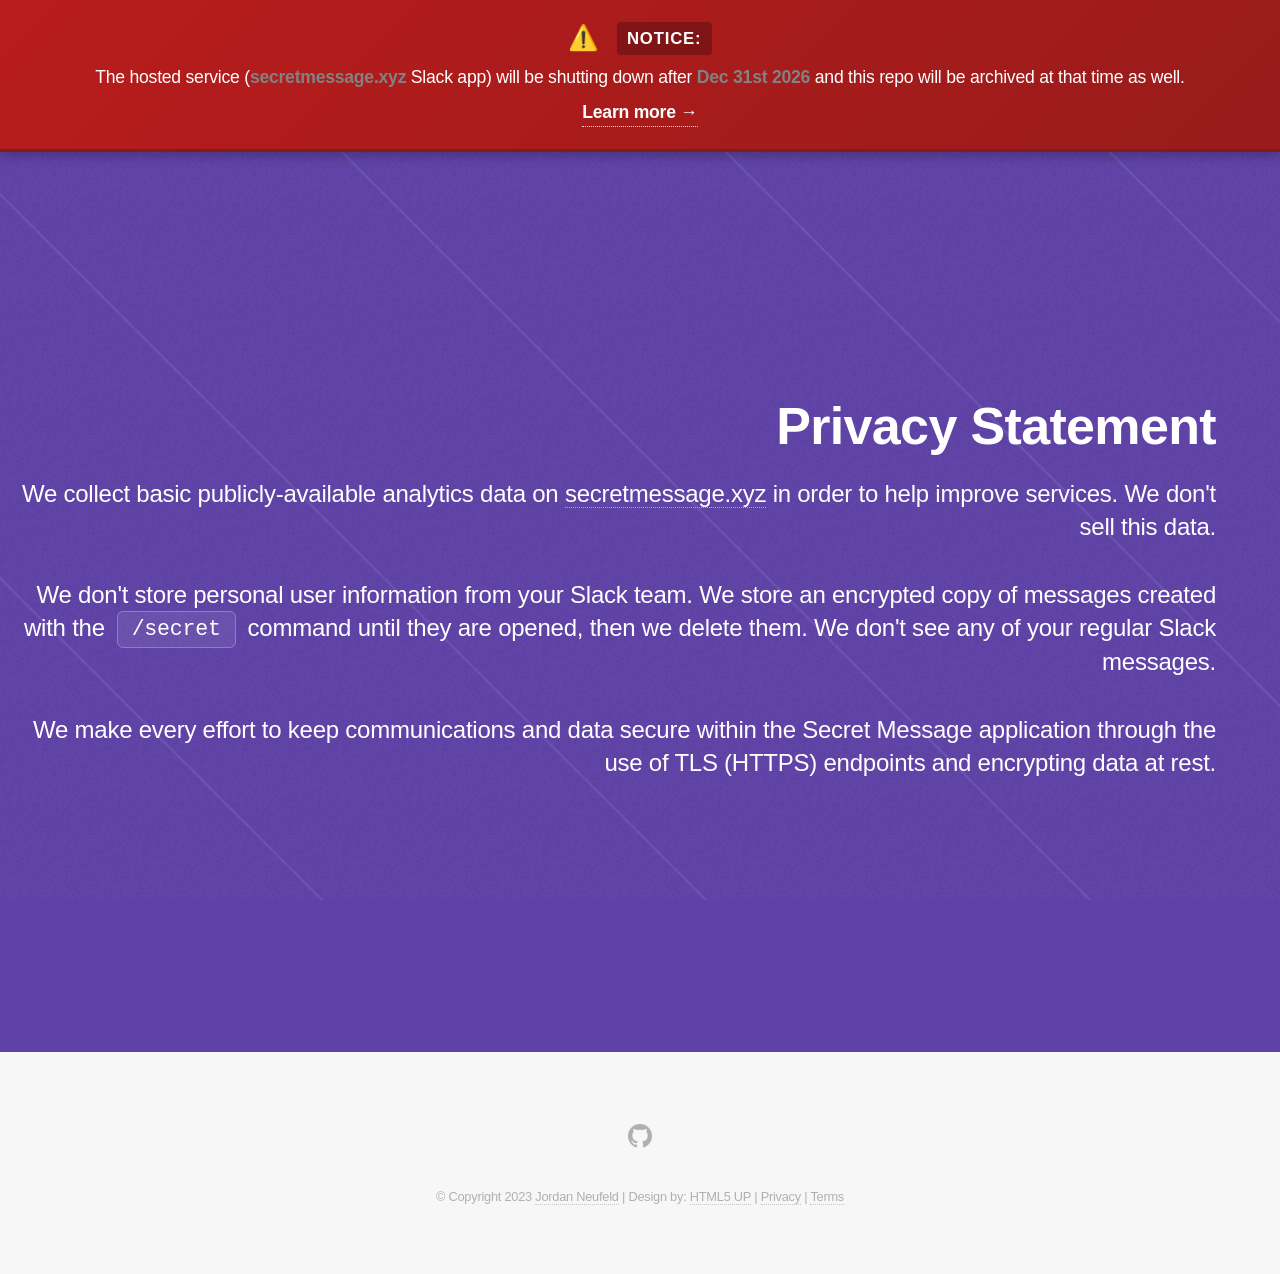
<file: html/privacy.html>
<!DOCTYPE html>
<!--
	Fractal by HTML5 UP
	html5up.net | @ajlkn
	Free for personal and commercial use under the CCA 3.0 license (html5up.net/license)
-->
<html>
  <head>
    <title>Secret Message | Send one-way messages through Slack</title>
    <link
      rel="shortcut icon"
      href="/favicon.png"
      sizes="16x16"
      type="image/png"
    />
    <link rel="icon" href="/favicon.png" sizes="16x16" type="image/png" />

    <meta charset="utf-8" />
    <meta property="og:type" content="website" />
    <meta property="og:site_name" content="Secret Message" />
    <meta property="og:title" content="Secret Message" />
    <meta property="og:image" content="/images/logo.png" />
    <meta
      property="og:description"
      content="Secret Message lets you send one-way messages through Slack"
    />
    <meta name="slack-app-id" content="A1MCEK1R8" />
    <meta
      name="description"
      content="Secret Message lets you send one-way messages through Slack"
    />
    <meta
      name="keywords"
      content="Secret,Message,SecretMessage,Slack,Messaging,Neufeldtech"
    />
    <meta name="author" content="Neufeldtech" />

    <meta name="twitter:title" content="Secret Message" />
    <meta name="twitter:image" content="/images/logo.png" />
    <meta
      name="twitter:description"
      content="Secret Message lets you send one-way messages through Slack"
    />

    <meta name="viewport" content="width=device-width, initial-scale=1" />
    <!--[if lte IE 8
      ]><script src="assets/js/ie/html5shiv.js"></script
    ><![endif]-->
    <link rel="stylesheet" href="assets/css/main.css" />
    <!--[if lte IE 8
      ]><link rel="stylesheet" href="assets/css/ie8.css"
    /><![endif]-->
    <!--[if lte IE 9
      ]><link rel="stylesheet" href="assets/css/ie9.css"
    /><![endif]-->
  </head>
  <body id="top">
    <!-- Shutdown Banner -->
    <div class="shutdown-banner" role="alert">
      <div class="shutdown-banner-inner">
        <span class="shutdown-icon">⚠️</span>
        <strong class="shutdown-heading">Notice:</strong>
        <span class="shutdown-text">The hosted service (<strong>secretmessage.xyz</strong> Slack app) will be shutting down after <strong>Dec 31st 2026</strong> and this repo will be archived at that time as well.</span>
        <a href="https://github.com/neufeldtech/secretmessage-go" class="shutdown-link" target="_blank" rel="noopener noreferrer">Learn more &rarr;</a>
      </div>
    </div>

    <!-- Header -->
    <header id="header">
      <div class="content">
        <h1><a href="/">Privacy Statement</a></h1>
        <p>
          We collect basic publicly-available analytics data on
          <a href="//secretmessage.xyz">secretmessage.xyz</a> in order to help
          improve services. We don't sell this data.
        </p>
        <p>
          We don't store personal user information from your Slack team. We
          store an encrypted copy of messages created with the
          <code>/secret</code> command until they are opened, then we delete
          them. We don't see any of your regular Slack messages.
        </p>
        <p>
          We make every effort to keep communications and data secure within the
          Secret Message application through the use of TLS (HTTPS) endpoints
          and encrypting data at rest.
        </p>
      </div>
    </header>
    <footer id="footer">
      <ul class="icons">
        <li>
          <a
            href="https://github.com/neufeldtech/secretmessage-go"
            class="icon fa-github"
            ><span class="label">Github</span></a
          >
        </li>
      </ul>
      <p class="copyright">
        &copy; Copyright 2023
        <a href="http://neufeldtech.com">Jordan Neufeld</a> | Design by:
        <a href="http://html5up.net">HTML5 UP</a> |
        <a href="/privacy.html">Privacy</a> | <a href="/terms.txt">Terms</a>
      </p>
    </footer>

    <!-- Scripts -->
    <script src="assets/js/jquery.min.js"></script>
    <script src="assets/js/jquery.scrolly.min.js"></script>
    <script src="assets/js/skel.min.js"></script>
    <script src="assets/js/util.js"></script>
    <!--[if lte IE 8
      ]><script src="assets/js/ie/respond.min.js"></script
    ><![endif]-->
    <script src="assets/js/main.js"></script>
    <script>
      (function (i, s, o, g, r, a, m) {
        i["GoogleAnalyticsObject"] = r;
        (i[r] =
          i[r] ||
          function () {
            (i[r].q = i[r].q || []).push(arguments);
          }),
          (i[r].l = 1 * new Date());
        (a = s.createElement(o)), (m = s.getElementsByTagName(o)[0]);
        a.async = 1;
        a.src = g;
        m.parentNode.insertBefore(a, m);
      })(
        window,
        document,
        "script",
        "https://www.google-analytics.com/analytics.js",
        "ga"
      );

      ga("create", "UA-68824019-2", "auto");
      ga("send", "pageview");
    </script>
  </body>
</html>
</file>
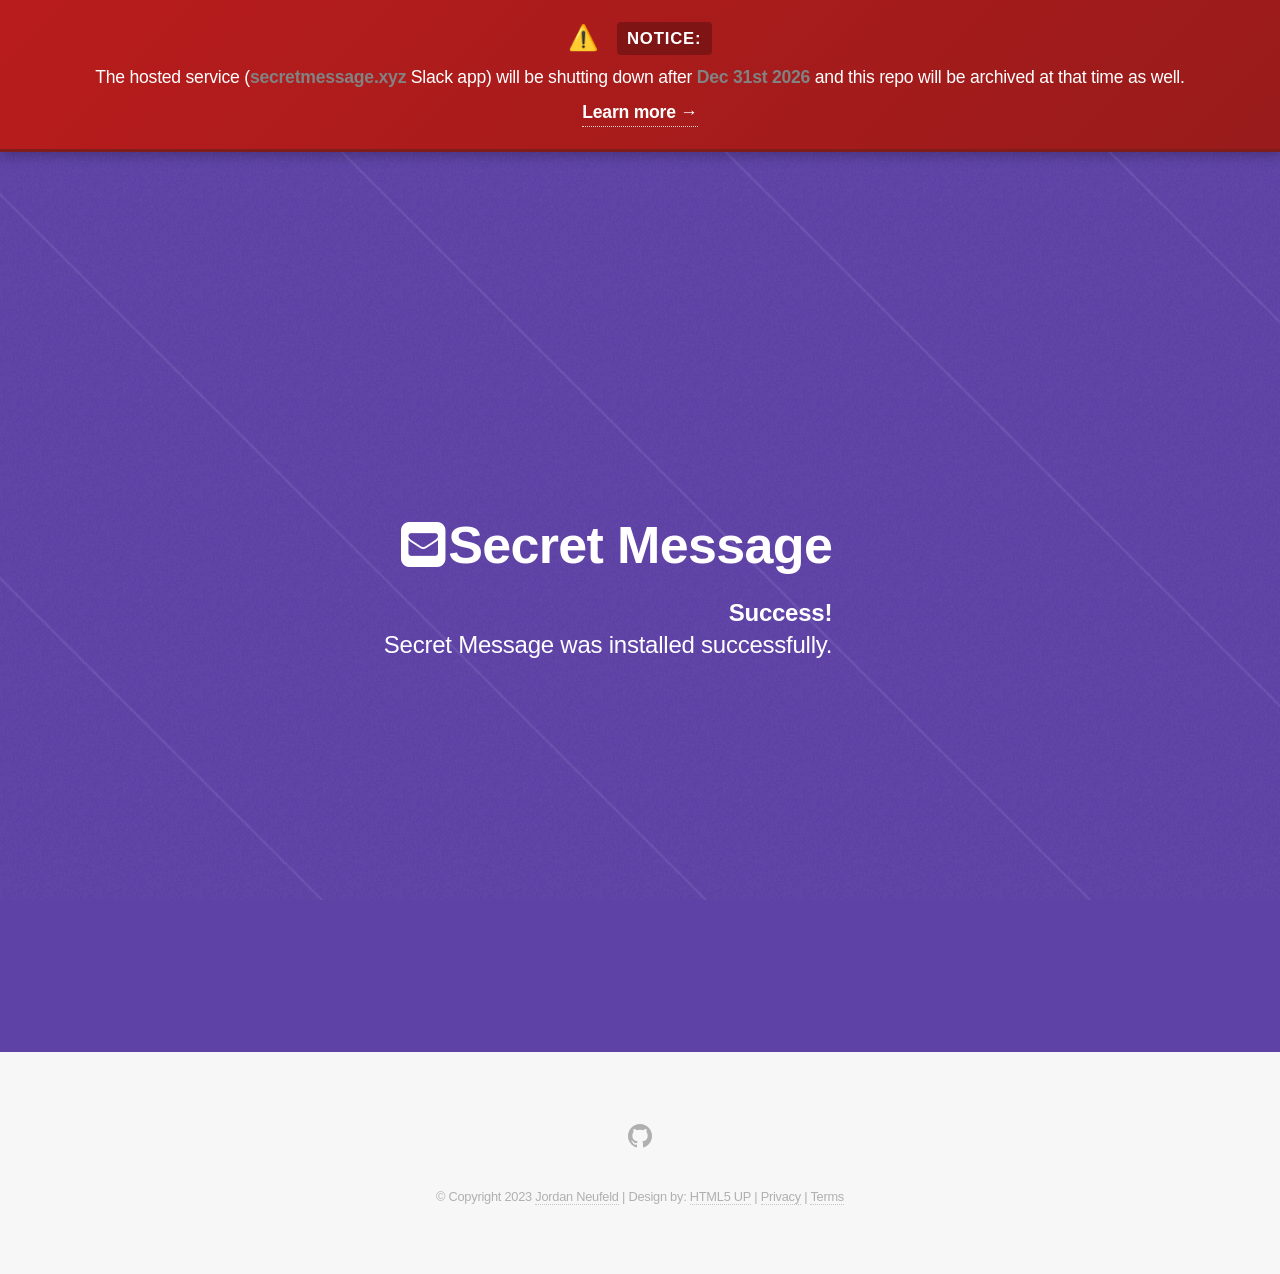
<file: html/success.html>
<!DOCTYPE HTML>
<!--
	Fractal by HTML5 UP
	html5up.net | @ajlkn
	Free for personal and commercial use under the CCA 3.0 license (html5up.net/license)
-->
<html>
	<head>
		<title>Secret Message | Send one-way messages through Slack</title>
    <link rel="shortcut icon" href="/favicon.png" sizes="16x16" type="image/png" />
    <link rel="icon" href="/favicon.png" sizes="16x16" type="image/png" />

    <meta charset="utf-8" />
    <meta property="og:type" 	content="website"/>
    <meta property="og:site_name" 	content="Secret Message"/>
    <meta property="og:title" 	content="Secret Message"/>
    <meta property="og:image" content="/images/logo.png" />
    <meta property="og:description" content="Secret Message lets you send one-way messages through Slack"/>
		<meta name="slack-app-id" content="A1MCEK1R8">
    <meta name="description" content="Secret Message lets you send one-way messages through Slack">
    <meta name="keywords" content="Secret,Message,SecretMessage,Slack,Messaging,Neufeldtech">
    <meta name="author" content="Neufeldtech">

    <meta name="twitter:title" content="Secret Message" />
    <meta name="twitter:image" content="/images/logo.png" />
    <meta name="twitter:description" content="Secret Message lets you send one-way messages through Slack" />

		<meta name="viewport" content="width=device-width, initial-scale=1" />
		<!--[if lte IE 8]><script src="assets/js/ie/html5shiv.js"></script><![endif]-->
		<link rel="stylesheet" href="assets/css/main.css" />
		<!--[if lte IE 8]><link rel="stylesheet" href="assets/css/ie8.css" /><![endif]-->
		<!--[if lte IE 9]><link rel="stylesheet" href="assets/css/ie9.css" /><![endif]-->
	</head>
	<body id="top">
		<!-- Shutdown Banner -->
		<div class="shutdown-banner" role="alert">
			<div class="shutdown-banner-inner">
				<span class="shutdown-icon">⚠️</span>
				<strong class="shutdown-heading">Notice:</strong>
				<span class="shutdown-text">The hosted service (<strong>secretmessage.xyz</strong> Slack app) will be shutting down after <strong>Dec 31st 2026</strong> and this repo will be archived at that time as well.</span>
				<a href="https://github.com/neufeldtech/secretmessage-go" class="shutdown-link" target="_blank" rel="noopener noreferrer">Learn more &rarr;</a>
			</div>
		</div>

		<!-- Header -->
			<header id="header">
				<div class="content">
          <h1><i style="padding-right:3px" class="fa fa-envelope-square"></i><a href="/">Secret Message</a></h1>
					<p><strong>Success!</strong><br/>Secret Message was installed successfully.<br/></p>
				</div>
			</header>
			<footer id="footer">
				<ul class="icons">
					<li><a href="https://github.com/neufeldtech/secretmessage-go" class="icon fa-github"><span class="label">Github</span></a></li>
				</ul>
				<p class="copyright">&copy; Copyright 2023 <a href="http://neufeldtech.com">Jordan Neufeld</a> | Design by: <a href="http://html5up.net">HTML5 UP</a> | <a href="/privacy.html">Privacy</a> |  <a href="/terms.txt">Terms</a></p>
			</footer>

		<!-- Scripts -->
			<script src="assets/js/jquery.min.js"></script>
			<script src="assets/js/jquery.scrolly.min.js"></script>
			<script src="assets/js/skel.min.js"></script>
			<script src="assets/js/util.js"></script>
			<!--[if lte IE 8]><script src="assets/js/ie/respond.min.js"></script><![endif]-->
			<script src="assets/js/main.js"></script>
      <script>
        (function(i,s,o,g,r,a,m){i['GoogleAnalyticsObject']=r;i[r]=i[r]||function(){
        (i[r].q=i[r].q||[]).push(arguments)},i[r].l=1*new Date();a=s.createElement(o),
        m=s.getElementsByTagName(o)[0];a.async=1;a.src=g;m.parentNode.insertBefore(a,m)
        })(window,document,'script','https://www.google-analytics.com/analytics.js','ga');

        ga('create', 'UA-68824019-2', 'auto');
        ga('send', 'pageview');
      </script>

	</body>
</html>
</file>
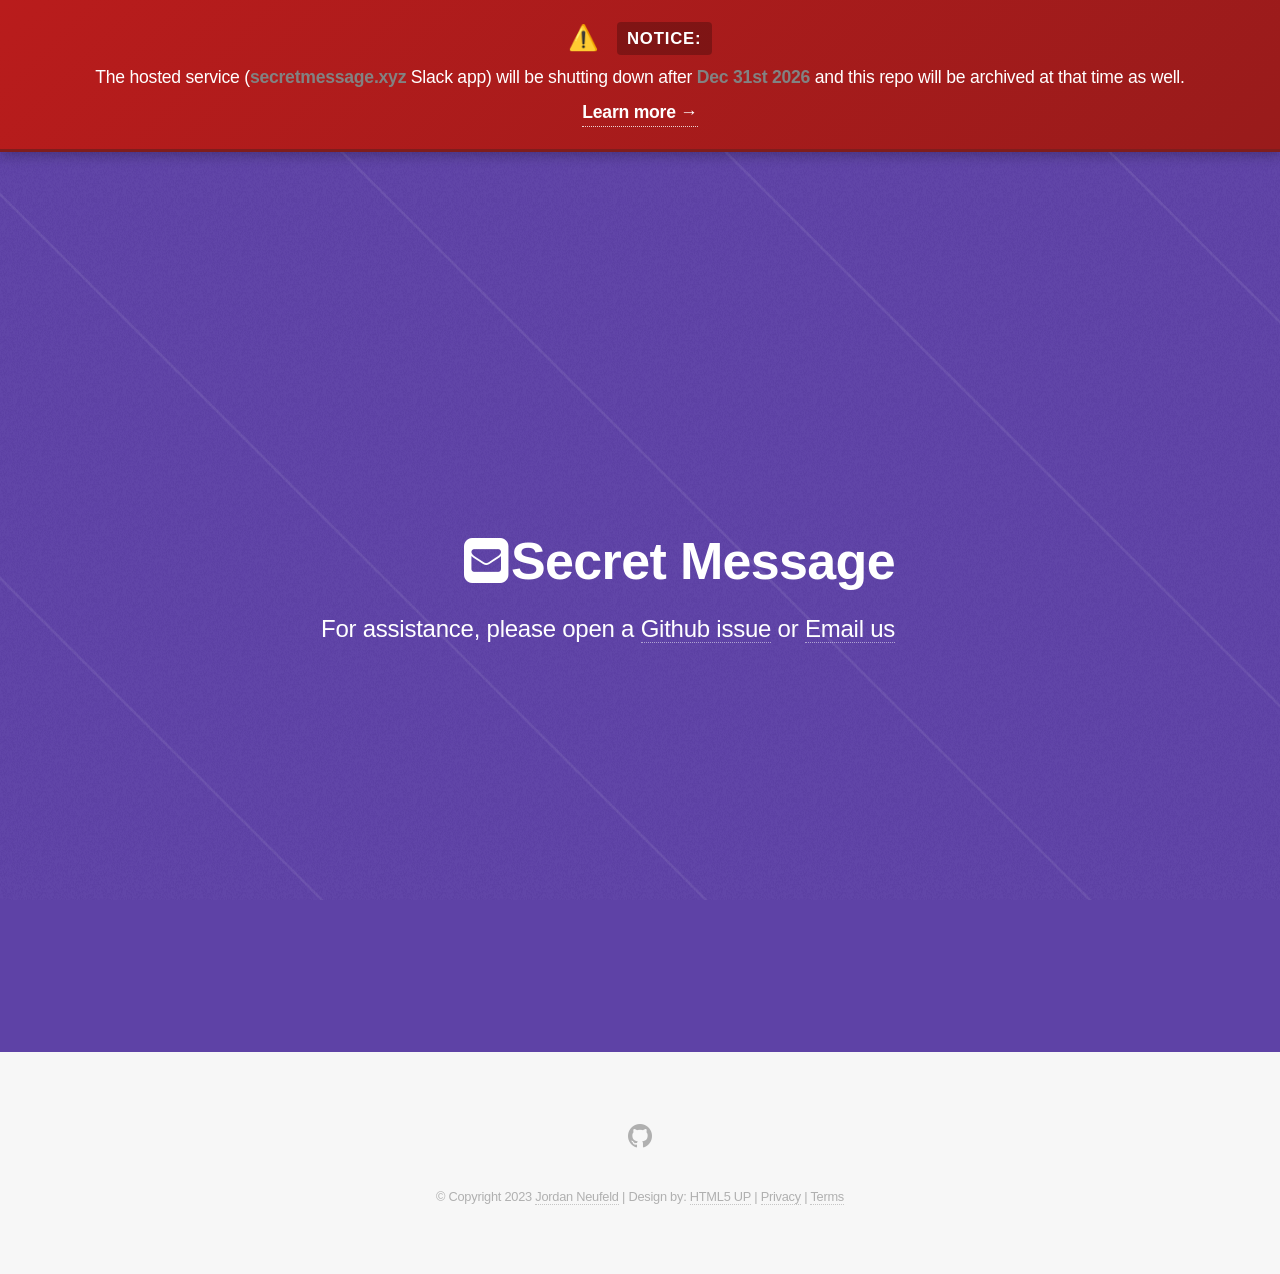
<file: html/support.html>
<!DOCTYPE HTML>
<!--
	Fractal by HTML5 UP
	html5up.net | @ajlkn
	Free for personal and commercial use under the CCA 3.0 license (html5up.net/license)
-->
<html>
	<head>
		<title>Secret Message | Send one-way messages through Slack</title>
    <link rel="shortcut icon" href="/favicon.png" sizes="16x16" type="image/png" />
    <link rel="icon" href="/favicon.png" sizes="16x16" type="image/png" />

    <meta charset="utf-8" />
    <meta property="og:type" 	content="website"/>
    <meta property="og:site_name" 	content="Secret Message"/>
    <meta property="og:title" 	content="Secret Message"/>
    <meta property="og:image" content="/images/logo.png" />
    <meta property="og:description" content="Secret Message lets you send one-way messages through Slack"/>
		<meta name="slack-app-id" content="A1MCEK1R8">
    <meta name="description" content="Secret Message lets you send one-way messages through Slack">
    <meta name="keywords" content="Secret,Message,SecretMessage,Slack,Messaging,Neufeldtech">
    <meta name="author" content="Neufeldtech">

    <meta name="twitter:title" content="Secret Message" />
    <meta name="twitter:image" content="/images/logo.png" />
    <meta name="twitter:description" content="Secret Message lets you send one-way messages through Slack" />

		<meta name="viewport" content="width=device-width, initial-scale=1" />
		<!--[if lte IE 8]><script src="assets/js/ie/html5shiv.js"></script><![endif]-->
		<link rel="stylesheet" href="assets/css/main.css" />
		<!--[if lte IE 8]><link rel="stylesheet" href="assets/css/ie8.css" /><![endif]-->
		<!--[if lte IE 9]><link rel="stylesheet" href="assets/css/ie9.css" /><![endif]-->
	</head>
	<body id="top">
		<!-- Shutdown Banner -->
		<div class="shutdown-banner" role="alert">
			<div class="shutdown-banner-inner">
				<span class="shutdown-icon">⚠️</span>
				<strong class="shutdown-heading">Notice:</strong>
				<span class="shutdown-text">The hosted service (<strong>secretmessage.xyz</strong> Slack app) will be shutting down after <strong>Dec 31st 2026</strong> and this repo will be archived at that time as well.</span>
				<a href="https://github.com/neufeldtech/secretmessage-go" class="shutdown-link" target="_blank" rel="noopener noreferrer">Learn more &rarr;</a>
			</div>
		</div>

		<!-- Header -->
			<header id="header">
				<div class="content">
          <h1><i style="padding-right:3px" class="fa fa-envelope-square"></i><a href="/">Secret Message</a></h1>
					<p>
            For assistance, please open a <a href="https://github.com/neufeldtech/secretmessage-go/issues">Github issue</a> or <a href="mailto:support@secretmessage.xyz?Subject=Secret%20Message%20Assistance">Email us</a></p>
				</div>
			</header>
			<footer id="footer">
				<ul class="icons">
					<li><a href="https://github.com/neufeldtech/secretmessage-go" class="icon fa-github"><span class="label">Github</span></a></li>
				</ul>
				<p class="copyright">&copy; Copyright 2023 <a href="http://neufeldtech.com">Jordan Neufeld</a> | Design by: <a href="http://html5up.net">HTML5 UP</a> | <a href="/privacy.html">Privacy</a> |  <a href="/terms.txt">Terms</a></p>
			</footer>

		<!-- Scripts -->
			<script src="assets/js/jquery.min.js"></script>
			<script src="assets/js/jquery.scrolly.min.js"></script>
			<script src="assets/js/skel.min.js"></script>
			<script src="assets/js/util.js"></script>
			<!--[if lte IE 8]><script src="assets/js/ie/respond.min.js"></script><![endif]-->
			<script src="assets/js/main.js"></script>
      <script>
        (function(i,s,o,g,r,a,m){i['GoogleAnalyticsObject']=r;i[r]=i[r]||function(){
        (i[r].q=i[r].q||[]).push(arguments)},i[r].l=1*new Date();a=s.createElement(o),
        m=s.getElementsByTagName(o)[0];a.async=1;a.src=g;m.parentNode.insertBefore(a,m)
        })(window,document,'script','https://www.google-analytics.com/analytics.js','ga');

        ga('create', 'UA-68824019-2', 'auto');
        ga('send', 'pageview');
      </script>

	</body>
</html>
</file>
<file: html/assets/css/ie8.css>
/*
	Fractal by HTML5 UP
	html5up.net | @ajlkn
	Free for personal and commercial use under the CCA 3.0 license (html5up.net/license)
*/

/* Button */

	input[type="submit"],
	input[type="reset"],
	input[type="button"],
	button,
	.button {
		position: relative;
		-ms-behavior: url("assets/js/ie/PIE.htc");
		border: solid 2px #e6e6e6 !important;
	}

		input[type="submit"]:hover,
		input[type="reset"]:hover,
		input[type="button"]:hover,
		button:hover,
		.button:hover {
			border: solid 2px #e6e6e6 !important;
		}

		input[type="submit"].special,
		input[type="reset"].special,
		input[type="button"].special,
		button.special,
		.button.special {
			border: none !important;
		}

			input[type="submit"].special:hover,
			input[type="reset"].special:hover,
			input[type="button"].special:hover,
			button.special:hover,
			.button.special:hover {
				border: none !important;
			}

/* Image */

	.image {
		-ms-behavior: url("assets/js/ie/PIE.htc");
	}

		.image img {
			position: relative;
			-ms-behavior: url("assets/js/ie/PIE.htc");
		}

		.image.phone:before, .image.phone:after {
			display: none;
		}

		.image.phone .inner:before, .image.phone .inner:after {
			display: none;
		}

/* List */

	ul.icons li {
		padding: 0 0 0 1.5em;
	}

		ul.icons li:first-child {
			padding-left: 0 !important;
		}

		ul.icons li .icon:before {
			font-size: 24px;
		}

	ul.icons.major li {
		padding: 0 0 0 2.5em;
	}

		ul.icons.major li .icon:before {
			font-size: 48px;
		}

/* Header */

	#header {
		min-height: 0;
	}

		#header .image {
			margin: 0 0 2em 0;
		}
</file>
<file: html/assets/css/ie9.css>
/*
	Fractal by HTML5 UP
	html5up.net | @ajlkn
	Free for personal and commercial use under the CCA 3.0 license (html5up.net/license)
*/

/* Spotlight */

	.spotlight .image {
		width: 25%;
		display: inline-block;
		vertical-align: middle;
	}

	.spotlight .content {
		width: 65%;
		display: inline-block;
		vertical-align: middle;
	}

	.spotlight:after {
		content: '';
		display: block;
		clear: both;
	}

	.spotlight:nth-child(2n) .image {
		margin: 0 3em 0 0;
	}

	.spotlight:nth-child(2n) .content {
		text-align: left;
	}

/* Header */

	#header {
		height: auto;
		text-align: center;
	}

		#header .content {
			display: inline-block;
			vertical-align: middle;
		}

		#header .image {
			display: inline-block;
			vertical-align: middle;
		}
</file>
<file: html/assets/css/main.css>
@import url(font-awesome.min.css);

/*
	Fractal by HTML5 UP
	html5up.net | @ajlkn
	Free for personal and commercial use under the CCA 3.0 license (html5up.net/license)
*/

/* Reset */

	html, body, div, span, applet, object, iframe, h1, h2, h3, h4, h5, h6, p, blockquote, pre, a, abbr, acronym, address, big, cite, code, del, dfn, em, img, ins, kbd, q, s, samp, small, strike, strong, sub, sup, tt, var, b, u, i, center, dl, dt, dd, ol, ul, li, fieldset, form, label, legend, table, caption, tbody, tfoot, thead, tr, th, td, article, aside, canvas, details, embed, figure, figcaption, footer, header, hgroup, menu, nav, output, ruby, section, summary, time, mark, audio, video {
		margin: 0;
		padding: 0;
		border: 0;
		font-size: 100%;
		font: inherit;
		vertical-align: baseline;
	}

	article, aside, details, figcaption, figure, footer, header, hgroup, menu, nav, section {
		display: block;
	}

	body {
		line-height: 1;
	}

	ol, ul {
		list-style: none;
	}

	blockquote, q {
		quotes: none;
	}

	blockquote:before, blockquote:after, q:before, q:after {
		content: '';
		content: none;
	}

	table {
		border-collapse: collapse;
		border-spacing: 0;
	}

	body {
		-webkit-text-size-adjust: none;
	}

/* Box Model */

	*, *:before, *:after {
		-moz-box-sizing: border-box;
		-webkit-box-sizing: border-box;
		box-sizing: border-box;
	}

/* Grid */

	.row {
		border-bottom: solid 1px transparent;
		-moz-box-sizing: border-box;
		-webkit-box-sizing: border-box;
		box-sizing: border-box;
	}

	.row > * {
		float: left;
		-moz-box-sizing: border-box;
		-webkit-box-sizing: border-box;
		box-sizing: border-box;
	}

	.row:after, .row:before {
		content: '';
		display: block;
		clear: both;
		height: 0;
	}

	.row.uniform > * > :first-child {
		margin-top: 0;
	}

	.row.uniform > * > :last-child {
		margin-bottom: 0;
	}

	.row.\30 \25 > * {
		padding: 0 0 0 0em;
	}

	.row.\30 \25 {
		margin: 0 0 -1px 0em;
	}

	.row.uniform.\30 \25 > * {
		padding: 0em 0 0 0em;
	}

	.row.uniform.\30 \25 {
		margin: 0em 0 -1px 0em;
	}

	.row > * {
		padding: 0 0 0 1.5em;
	}

	.row {
		margin: 0 0 -1px -1.5em;
	}

	.row.uniform > * {
		padding: 1.5em 0 0 1.5em;
	}

	.row.uniform {
		margin: -1.5em 0 -1px -1.5em;
	}

	.row.\32 00\25 > * {
		padding: 0 0 0 3em;
	}

	.row.\32 00\25 {
		margin: 0 0 -1px -3em;
	}

	.row.uniform.\32 00\25 > * {
		padding: 3em 0 0 3em;
	}

	.row.uniform.\32 00\25 {
		margin: -3em 0 -1px -3em;
	}

	.row.\31 50\25 > * {
		padding: 0 0 0 2.25em;
	}

	.row.\31 50\25 {
		margin: 0 0 -1px -2.25em;
	}

	.row.uniform.\31 50\25 > * {
		padding: 2.25em 0 0 2.25em;
	}

	.row.uniform.\31 50\25 {
		margin: -2.25em 0 -1px -2.25em;
	}

	.row.\35 0\25 > * {
		padding: 0 0 0 0.75em;
	}

	.row.\35 0\25 {
		margin: 0 0 -1px -0.75em;
	}

	.row.uniform.\35 0\25 > * {
		padding: 0.75em 0 0 0.75em;
	}

	.row.uniform.\35 0\25 {
		margin: -0.75em 0 -1px -0.75em;
	}

	.row.\32 5\25 > * {
		padding: 0 0 0 0.375em;
	}

	.row.\32 5\25 {
		margin: 0 0 -1px -0.375em;
	}

	.row.uniform.\32 5\25 > * {
		padding: 0.375em 0 0 0.375em;
	}

	.row.uniform.\32 5\25 {
		margin: -0.375em 0 -1px -0.375em;
	}

	.\31 2u, .\31 2u\24 {
		width: 100%;
		clear: none;
		margin-left: 0;
	}

	.\31 1u, .\31 1u\24 {
		width: 91.6666666667%;
		clear: none;
		margin-left: 0;
	}

	.\31 0u, .\31 0u\24 {
		width: 83.3333333333%;
		clear: none;
		margin-left: 0;
	}

	.\39 u, .\39 u\24 {
		width: 75%;
		clear: none;
		margin-left: 0;
	}

	.\38 u, .\38 u\24 {
		width: 66.6666666667%;
		clear: none;
		margin-left: 0;
	}

	.\37 u, .\37 u\24 {
		width: 58.3333333333%;
		clear: none;
		margin-left: 0;
	}

	.\36 u, .\36 u\24 {
		width: 50%;
		clear: none;
		margin-left: 0;
	}

	.\35 u, .\35 u\24 {
		width: 41.6666666667%;
		clear: none;
		margin-left: 0;
	}

	.\34 u, .\34 u\24 {
		width: 33.3333333333%;
		clear: none;
		margin-left: 0;
	}

	.\33 u, .\33 u\24 {
		width: 25%;
		clear: none;
		margin-left: 0;
	}

	.\32 u, .\32 u\24 {
		width: 16.6666666667%;
		clear: none;
		margin-left: 0;
	}

	.\31 u, .\31 u\24 {
		width: 8.3333333333%;
		clear: none;
		margin-left: 0;
	}

	.\31 2u\24 + *,
	.\31 1u\24 + *,
	.\31 0u\24 + *,
	.\39 u\24 + *,
	.\38 u\24 + *,
	.\37 u\24 + *,
	.\36 u\24 + *,
	.\35 u\24 + *,
	.\34 u\24 + *,
	.\33 u\24 + *,
	.\32 u\24 + *,
	.\31 u\24 + * {
		clear: left;
	}

	.\-11u {
		margin-left: 91.66667%;
	}

	.\-10u {
		margin-left: 83.33333%;
	}

	.\-9u {
		margin-left: 75%;
	}

	.\-8u {
		margin-left: 66.66667%;
	}

	.\-7u {
		margin-left: 58.33333%;
	}

	.\-6u {
		margin-left: 50%;
	}

	.\-5u {
		margin-left: 41.66667%;
	}

	.\-4u {
		margin-left: 33.33333%;
	}

	.\-3u {
		margin-left: 25%;
	}

	.\-2u {
		margin-left: 16.66667%;
	}

	.\-1u {
		margin-left: 8.33333%;
	}

	@media screen and (max-width: 1680px) {

		.row > * {
			padding: 0 0 0 1.5em;
		}

		.row {
			margin: 0 0 -1px -1.5em;
		}

		.row.uniform > * {
			padding: 1.5em 0 0 1.5em;
		}

		.row.uniform {
			margin: -1.5em 0 -1px -1.5em;
		}

		.row.\32 00\25 > * {
			padding: 0 0 0 3em;
		}

		.row.\32 00\25 {
			margin: 0 0 -1px -3em;
		}

		.row.uniform.\32 00\25 > * {
			padding: 3em 0 0 3em;
		}

		.row.uniform.\32 00\25 {
			margin: -3em 0 -1px -3em;
		}

		.row.\31 50\25 > * {
			padding: 0 0 0 2.25em;
		}

		.row.\31 50\25 {
			margin: 0 0 -1px -2.25em;
		}

		.row.uniform.\31 50\25 > * {
			padding: 2.25em 0 0 2.25em;
		}

		.row.uniform.\31 50\25 {
			margin: -2.25em 0 -1px -2.25em;
		}

		.row.\35 0\25 > * {
			padding: 0 0 0 0.75em;
		}

		.row.\35 0\25 {
			margin: 0 0 -1px -0.75em;
		}

		.row.uniform.\35 0\25 > * {
			padding: 0.75em 0 0 0.75em;
		}

		.row.uniform.\35 0\25 {
			margin: -0.75em 0 -1px -0.75em;
		}

		.row.\32 5\25 > * {
			padding: 0 0 0 0.375em;
		}

		.row.\32 5\25 {
			margin: 0 0 -1px -0.375em;
		}

		.row.uniform.\32 5\25 > * {
			padding: 0.375em 0 0 0.375em;
		}

		.row.uniform.\32 5\25 {
			margin: -0.375em 0 -1px -0.375em;
		}

		.\31 2u\28xlarge\29, .\31 2u\24\28xlarge\29 {
			width: 100%;
			clear: none;
			margin-left: 0;
		}

		.\31 1u\28xlarge\29, .\31 1u\24\28xlarge\29 {
			width: 91.6666666667%;
			clear: none;
			margin-left: 0;
		}

		.\31 0u\28xlarge\29, .\31 0u\24\28xlarge\29 {
			width: 83.3333333333%;
			clear: none;
			margin-left: 0;
		}

		.\39 u\28xlarge\29, .\39 u\24\28xlarge\29 {
			width: 75%;
			clear: none;
			margin-left: 0;
		}

		.\38 u\28xlarge\29, .\38 u\24\28xlarge\29 {
			width: 66.6666666667%;
			clear: none;
			margin-left: 0;
		}

		.\37 u\28xlarge\29, .\37 u\24\28xlarge\29 {
			width: 58.3333333333%;
			clear: none;
			margin-left: 0;
		}

		.\36 u\28xlarge\29, .\36 u\24\28xlarge\29 {
			width: 50%;
			clear: none;
			margin-left: 0;
		}

		.\35 u\28xlarge\29, .\35 u\24\28xlarge\29 {
			width: 41.6666666667%;
			clear: none;
			margin-left: 0;
		}

		.\34 u\28xlarge\29, .\34 u\24\28xlarge\29 {
			width: 33.3333333333%;
			clear: none;
			margin-left: 0;
		}

		.\33 u\28xlarge\29, .\33 u\24\28xlarge\29 {
			width: 25%;
			clear: none;
			margin-left: 0;
		}

		.\32 u\28xlarge\29, .\32 u\24\28xlarge\29 {
			width: 16.6666666667%;
			clear: none;
			margin-left: 0;
		}

		.\31 u\28xlarge\29, .\31 u\24\28xlarge\29 {
			width: 8.3333333333%;
			clear: none;
			margin-left: 0;
		}

		.\31 2u\24\28xlarge\29 + *,
		.\31 1u\24\28xlarge\29 + *,
		.\31 0u\24\28xlarge\29 + *,
		.\39 u\24\28xlarge\29 + *,
		.\38 u\24\28xlarge\29 + *,
		.\37 u\24\28xlarge\29 + *,
		.\36 u\24\28xlarge\29 + *,
		.\35 u\24\28xlarge\29 + *,
		.\34 u\24\28xlarge\29 + *,
		.\33 u\24\28xlarge\29 + *,
		.\32 u\24\28xlarge\29 + *,
		.\31 u\24\28xlarge\29 + * {
			clear: left;
		}

		.\-11u\28xlarge\29 {
			margin-left: 91.66667%;
		}

		.\-10u\28xlarge\29 {
			margin-left: 83.33333%;
		}

		.\-9u\28xlarge\29 {
			margin-left: 75%;
		}

		.\-8u\28xlarge\29 {
			margin-left: 66.66667%;
		}

		.\-7u\28xlarge\29 {
			margin-left: 58.33333%;
		}

		.\-6u\28xlarge\29 {
			margin-left: 50%;
		}

		.\-5u\28xlarge\29 {
			margin-left: 41.66667%;
		}

		.\-4u\28xlarge\29 {
			margin-left: 33.33333%;
		}

		.\-3u\28xlarge\29 {
			margin-left: 25%;
		}

		.\-2u\28xlarge\29 {
			margin-left: 16.66667%;
		}

		.\-1u\28xlarge\29 {
			margin-left: 8.33333%;
		}

	}

	@media screen and (max-width: 1280px) {

		.row > * {
			padding: 0 0 0 1.5em;
		}

		.row {
			margin: 0 0 -1px -1.5em;
		}

		.row.uniform > * {
			padding: 1.5em 0 0 1.5em;
		}

		.row.uniform {
			margin: -1.5em 0 -1px -1.5em;
		}

		.row.\32 00\25 > * {
			padding: 0 0 0 3em;
		}

		.row.\32 00\25 {
			margin: 0 0 -1px -3em;
		}

		.row.uniform.\32 00\25 > * {
			padding: 3em 0 0 3em;
		}

		.row.uniform.\32 00\25 {
			margin: -3em 0 -1px -3em;
		}

		.row.\31 50\25 > * {
			padding: 0 0 0 2.25em;
		}

		.row.\31 50\25 {
			margin: 0 0 -1px -2.25em;
		}

		.row.uniform.\31 50\25 > * {
			padding: 2.25em 0 0 2.25em;
		}

		.row.uniform.\31 50\25 {
			margin: -2.25em 0 -1px -2.25em;
		}

		.row.\35 0\25 > * {
			padding: 0 0 0 0.75em;
		}

		.row.\35 0\25 {
			margin: 0 0 -1px -0.75em;
		}

		.row.uniform.\35 0\25 > * {
			padding: 0.75em 0 0 0.75em;
		}

		.row.uniform.\35 0\25 {
			margin: -0.75em 0 -1px -0.75em;
		}

		.row.\32 5\25 > * {
			padding: 0 0 0 0.375em;
		}

		.row.\32 5\25 {
			margin: 0 0 -1px -0.375em;
		}

		.row.uniform.\32 5\25 > * {
			padding: 0.375em 0 0 0.375em;
		}

		.row.uniform.\32 5\25 {
			margin: -0.375em 0 -1px -0.375em;
		}

		.\31 2u\28large\29, .\31 2u\24\28large\29 {
			width: 100%;
			clear: none;
			margin-left: 0;
		}

		.\31 1u\28large\29, .\31 1u\24\28large\29 {
			width: 91.6666666667%;
			clear: none;
			margin-left: 0;
		}

		.\31 0u\28large\29, .\31 0u\24\28large\29 {
			width: 83.3333333333%;
			clear: none;
			margin-left: 0;
		}

		.\39 u\28large\29, .\39 u\24\28large\29 {
			width: 75%;
			clear: none;
			margin-left: 0;
		}

		.\38 u\28large\29, .\38 u\24\28large\29 {
			width: 66.6666666667%;
			clear: none;
			margin-left: 0;
		}

		.\37 u\28large\29, .\37 u\24\28large\29 {
			width: 58.3333333333%;
			clear: none;
			margin-left: 0;
		}

		.\36 u\28large\29, .\36 u\24\28large\29 {
			width: 50%;
			clear: none;
			margin-left: 0;
		}

		.\35 u\28large\29, .\35 u\24\28large\29 {
			width: 41.6666666667%;
			clear: none;
			margin-left: 0;
		}

		.\34 u\28large\29, .\34 u\24\28large\29 {
			width: 33.3333333333%;
			clear: none;
			margin-left: 0;
		}

		.\33 u\28large\29, .\33 u\24\28large\29 {
			width: 25%;
			clear: none;
			margin-left: 0;
		}

		.\32 u\28large\29, .\32 u\24\28large\29 {
			width: 16.6666666667%;
			clear: none;
			margin-left: 0;
		}

		.\31 u\28large\29, .\31 u\24\28large\29 {
			width: 8.3333333333%;
			clear: none;
			margin-left: 0;
		}

		.\31 2u\24\28large\29 + *,
		.\31 1u\24\28large\29 + *,
		.\31 0u\24\28large\29 + *,
		.\39 u\24\28large\29 + *,
		.\38 u\24\28large\29 + *,
		.\37 u\24\28large\29 + *,
		.\36 u\24\28large\29 + *,
		.\35 u\24\28large\29 + *,
		.\34 u\24\28large\29 + *,
		.\33 u\24\28large\29 + *,
		.\32 u\24\28large\29 + *,
		.\31 u\24\28large\29 + * {
			clear: left;
		}

		.\-11u\28large\29 {
			margin-left: 91.66667%;
		}

		.\-10u\28large\29 {
			margin-left: 83.33333%;
		}

		.\-9u\28large\29 {
			margin-left: 75%;
		}

		.\-8u\28large\29 {
			margin-left: 66.66667%;
		}

		.\-7u\28large\29 {
			margin-left: 58.33333%;
		}

		.\-6u\28large\29 {
			margin-left: 50%;
		}

		.\-5u\28large\29 {
			margin-left: 41.66667%;
		}

		.\-4u\28large\29 {
			margin-left: 33.33333%;
		}

		.\-3u\28large\29 {
			margin-left: 25%;
		}

		.\-2u\28large\29 {
			margin-left: 16.66667%;
		}

		.\-1u\28large\29 {
			margin-left: 8.33333%;
		}

	}

	@media screen and (max-width: 980px) {

		.row > * {
			padding: 0 0 0 1.5em;
		}

		.row {
			margin: 0 0 -1px -1.5em;
		}

		.row.uniform > * {
			padding: 1.5em 0 0 1.5em;
		}

		.row.uniform {
			margin: -1.5em 0 -1px -1.5em;
		}

		.row.\32 00\25 > * {
			padding: 0 0 0 3em;
		}

		.row.\32 00\25 {
			margin: 0 0 -1px -3em;
		}

		.row.uniform.\32 00\25 > * {
			padding: 3em 0 0 3em;
		}

		.row.uniform.\32 00\25 {
			margin: -3em 0 -1px -3em;
		}

		.row.\31 50\25 > * {
			padding: 0 0 0 2.25em;
		}

		.row.\31 50\25 {
			margin: 0 0 -1px -2.25em;
		}

		.row.uniform.\31 50\25 > * {
			padding: 2.25em 0 0 2.25em;
		}

		.row.uniform.\31 50\25 {
			margin: -2.25em 0 -1px -2.25em;
		}

		.row.\35 0\25 > * {
			padding: 0 0 0 0.75em;
		}

		.row.\35 0\25 {
			margin: 0 0 -1px -0.75em;
		}

		.row.uniform.\35 0\25 > * {
			padding: 0.75em 0 0 0.75em;
		}

		.row.uniform.\35 0\25 {
			margin: -0.75em 0 -1px -0.75em;
		}

		.row.\32 5\25 > * {
			padding: 0 0 0 0.375em;
		}

		.row.\32 5\25 {
			margin: 0 0 -1px -0.375em;
		}

		.row.uniform.\32 5\25 > * {
			padding: 0.375em 0 0 0.375em;
		}

		.row.uniform.\32 5\25 {
			margin: -0.375em 0 -1px -0.375em;
		}

		.\31 2u\28medium\29, .\31 2u\24\28medium\29 {
			width: 100%;
			clear: none;
			margin-left: 0;
		}

		.\31 1u\28medium\29, .\31 1u\24\28medium\29 {
			width: 91.6666666667%;
			clear: none;
			margin-left: 0;
		}

		.\31 0u\28medium\29, .\31 0u\24\28medium\29 {
			width: 83.3333333333%;
			clear: none;
			margin-left: 0;
		}

		.\39 u\28medium\29, .\39 u\24\28medium\29 {
			width: 75%;
			clear: none;
			margin-left: 0;
		}

		.\38 u\28medium\29, .\38 u\24\28medium\29 {
			width: 66.6666666667%;
			clear: none;
			margin-left: 0;
		}

		.\37 u\28medium\29, .\37 u\24\28medium\29 {
			width: 58.3333333333%;
			clear: none;
			margin-left: 0;
		}

		.\36 u\28medium\29, .\36 u\24\28medium\29 {
			width: 50%;
			clear: none;
			margin-left: 0;
		}

		.\35 u\28medium\29, .\35 u\24\28medium\29 {
			width: 41.6666666667%;
			clear: none;
			margin-left: 0;
		}

		.\34 u\28medium\29, .\34 u\24\28medium\29 {
			width: 33.3333333333%;
			clear: none;
			margin-left: 0;
		}

		.\33 u\28medium\29, .\33 u\24\28medium\29 {
			width: 25%;
			clear: none;
			margin-left: 0;
		}

		.\32 u\28medium\29, .\32 u\24\28medium\29 {
			width: 16.6666666667%;
			clear: none;
			margin-left: 0;
		}

		.\31 u\28medium\29, .\31 u\24\28medium\29 {
			width: 8.3333333333%;
			clear: none;
			margin-left: 0;
		}

		.\31 2u\24\28medium\29 + *,
		.\31 1u\24\28medium\29 + *,
		.\31 0u\24\28medium\29 + *,
		.\39 u\24\28medium\29 + *,
		.\38 u\24\28medium\29 + *,
		.\37 u\24\28medium\29 + *,
		.\36 u\24\28medium\29 + *,
		.\35 u\24\28medium\29 + *,
		.\34 u\24\28medium\29 + *,
		.\33 u\24\28medium\29 + *,
		.\32 u\24\28medium\29 + *,
		.\31 u\24\28medium\29 + * {
			clear: left;
		}

		.\-11u\28medium\29 {
			margin-left: 91.66667%;
		}

		.\-10u\28medium\29 {
			margin-left: 83.33333%;
		}

		.\-9u\28medium\29 {
			margin-left: 75%;
		}

		.\-8u\28medium\29 {
			margin-left: 66.66667%;
		}

		.\-7u\28medium\29 {
			margin-left: 58.33333%;
		}

		.\-6u\28medium\29 {
			margin-left: 50%;
		}

		.\-5u\28medium\29 {
			margin-left: 41.66667%;
		}

		.\-4u\28medium\29 {
			margin-left: 33.33333%;
		}

		.\-3u\28medium\29 {
			margin-left: 25%;
		}

		.\-2u\28medium\29 {
			margin-left: 16.66667%;
		}

		.\-1u\28medium\29 {
			margin-left: 8.33333%;
		}

	}

	@media screen and (max-width: 736px) {

		.row > * {
			padding: 0 0 0 1.5em;
		}

		.row {
			margin: 0 0 -1px -1.5em;
		}

		.row.uniform > * {
			padding: 1.5em 0 0 1.5em;
		}

		.row.uniform {
			margin: -1.5em 0 -1px -1.5em;
		}

		.row.\32 00\25 > * {
			padding: 0 0 0 3em;
		}

		.row.\32 00\25 {
			margin: 0 0 -1px -3em;
		}

		.row.uniform.\32 00\25 > * {
			padding: 3em 0 0 3em;
		}

		.row.uniform.\32 00\25 {
			margin: -3em 0 -1px -3em;
		}

		.row.\31 50\25 > * {
			padding: 0 0 0 2.25em;
		}

		.row.\31 50\25 {
			margin: 0 0 -1px -2.25em;
		}

		.row.uniform.\31 50\25 > * {
			padding: 2.25em 0 0 2.25em;
		}

		.row.uniform.\31 50\25 {
			margin: -2.25em 0 -1px -2.25em;
		}

		.row.\35 0\25 > * {
			padding: 0 0 0 0.75em;
		}

		.row.\35 0\25 {
			margin: 0 0 -1px -0.75em;
		}

		.row.uniform.\35 0\25 > * {
			padding: 0.75em 0 0 0.75em;
		}

		.row.uniform.\35 0\25 {
			margin: -0.75em 0 -1px -0.75em;
		}

		.row.\32 5\25 > * {
			padding: 0 0 0 0.375em;
		}

		.row.\32 5\25 {
			margin: 0 0 -1px -0.375em;
		}

		.row.uniform.\32 5\25 > * {
			padding: 0.375em 0 0 0.375em;
		}

		.row.uniform.\32 5\25 {
			margin: -0.375em 0 -1px -0.375em;
		}

		.\31 2u\28small\29, .\31 2u\24\28small\29 {
			width: 100%;
			clear: none;
			margin-left: 0;
		}

		.\31 1u\28small\29, .\31 1u\24\28small\29 {
			width: 91.6666666667%;
			clear: none;
			margin-left: 0;
		}

		.\31 0u\28small\29, .\31 0u\24\28small\29 {
			width: 83.3333333333%;
			clear: none;
			margin-left: 0;
		}

		.\39 u\28small\29, .\39 u\24\28small\29 {
			width: 75%;
			clear: none;
			margin-left: 0;
		}

		.\38 u\28small\29, .\38 u\24\28small\29 {
			width: 66.6666666667%;
			clear: none;
			margin-left: 0;
		}

		.\37 u\28small\29, .\37 u\24\28small\29 {
			width: 58.3333333333%;
			clear: none;
			margin-left: 0;
		}

		.\36 u\28small\29, .\36 u\24\28small\29 {
			width: 50%;
			clear: none;
			margin-left: 0;
		}

		.\35 u\28small\29, .\35 u\24\28small\29 {
			width: 41.6666666667%;
			clear: none;
			margin-left: 0;
		}

		.\34 u\28small\29, .\34 u\24\28small\29 {
			width: 33.3333333333%;
			clear: none;
			margin-left: 0;
		}

		.\33 u\28small\29, .\33 u\24\28small\29 {
			width: 25%;
			clear: none;
			margin-left: 0;
		}

		.\32 u\28small\29, .\32 u\24\28small\29 {
			width: 16.6666666667%;
			clear: none;
			margin-left: 0;
		}

		.\31 u\28small\29, .\31 u\24\28small\29 {
			width: 8.3333333333%;
			clear: none;
			margin-left: 0;
		}

		.\31 2u\24\28small\29 + *,
		.\31 1u\24\28small\29 + *,
		.\31 0u\24\28small\29 + *,
		.\39 u\24\28small\29 + *,
		.\38 u\24\28small\29 + *,
		.\37 u\24\28small\29 + *,
		.\36 u\24\28small\29 + *,
		.\35 u\24\28small\29 + *,
		.\34 u\24\28small\29 + *,
		.\33 u\24\28small\29 + *,
		.\32 u\24\28small\29 + *,
		.\31 u\24\28small\29 + * {
			clear: left;
		}

		.\-11u\28small\29 {
			margin-left: 91.66667%;
		}

		.\-10u\28small\29 {
			margin-left: 83.33333%;
		}

		.\-9u\28small\29 {
			margin-left: 75%;
		}

		.\-8u\28small\29 {
			margin-left: 66.66667%;
		}

		.\-7u\28small\29 {
			margin-left: 58.33333%;
		}

		.\-6u\28small\29 {
			margin-left: 50%;
		}

		.\-5u\28small\29 {
			margin-left: 41.66667%;
		}

		.\-4u\28small\29 {
			margin-left: 33.33333%;
		}

		.\-3u\28small\29 {
			margin-left: 25%;
		}

		.\-2u\28small\29 {
			margin-left: 16.66667%;
		}

		.\-1u\28small\29 {
			margin-left: 8.33333%;
		}

	}

	@media screen and (max-width: 480px) {

		.row > * {
			padding: 0 0 0 1.5em;
		}

		.row {
			margin: 0 0 -1px -1.5em;
		}

		.row.uniform > * {
			padding: 1.5em 0 0 1.5em;
		}

		.row.uniform {
			margin: -1.5em 0 -1px -1.5em;
		}

		.row.\32 00\25 > * {
			padding: 0 0 0 3em;
		}

		.row.\32 00\25 {
			margin: 0 0 -1px -3em;
		}

		.row.uniform.\32 00\25 > * {
			padding: 3em 0 0 3em;
		}

		.row.uniform.\32 00\25 {
			margin: -3em 0 -1px -3em;
		}

		.row.\31 50\25 > * {
			padding: 0 0 0 2.25em;
		}

		.row.\31 50\25 {
			margin: 0 0 -1px -2.25em;
		}

		.row.uniform.\31 50\25 > * {
			padding: 2.25em 0 0 2.25em;
		}

		.row.uniform.\31 50\25 {
			margin: -2.25em 0 -1px -2.25em;
		}

		.row.\35 0\25 > * {
			padding: 0 0 0 0.75em;
		}

		.row.\35 0\25 {
			margin: 0 0 -1px -0.75em;
		}

		.row.uniform.\35 0\25 > * {
			padding: 0.75em 0 0 0.75em;
		}

		.row.uniform.\35 0\25 {
			margin: -0.75em 0 -1px -0.75em;
		}

		.row.\32 5\25 > * {
			padding: 0 0 0 0.375em;
		}

		.row.\32 5\25 {
			margin: 0 0 -1px -0.375em;
		}

		.row.uniform.\32 5\25 > * {
			padding: 0.375em 0 0 0.375em;
		}

		.row.uniform.\32 5\25 {
			margin: -0.375em 0 -1px -0.375em;
		}

		.\31 2u\28xsmall\29, .\31 2u\24\28xsmall\29 {
			width: 100%;
			clear: none;
			margin-left: 0;
		}

		.\31 1u\28xsmall\29, .\31 1u\24\28xsmall\29 {
			width: 91.6666666667%;
			clear: none;
			margin-left: 0;
		}

		.\31 0u\28xsmall\29, .\31 0u\24\28xsmall\29 {
			width: 83.3333333333%;
			clear: none;
			margin-left: 0;
		}

		.\39 u\28xsmall\29, .\39 u\24\28xsmall\29 {
			width: 75%;
			clear: none;
			margin-left: 0;
		}

		.\38 u\28xsmall\29, .\38 u\24\28xsmall\29 {
			width: 66.6666666667%;
			clear: none;
			margin-left: 0;
		}

		.\37 u\28xsmall\29, .\37 u\24\28xsmall\29 {
			width: 58.3333333333%;
			clear: none;
			margin-left: 0;
		}

		.\36 u\28xsmall\29, .\36 u\24\28xsmall\29 {
			width: 50%;
			clear: none;
			margin-left: 0;
		}

		.\35 u\28xsmall\29, .\35 u\24\28xsmall\29 {
			width: 41.6666666667%;
			clear: none;
			margin-left: 0;
		}

		.\34 u\28xsmall\29, .\34 u\24\28xsmall\29 {
			width: 33.3333333333%;
			clear: none;
			margin-left: 0;
		}

		.\33 u\28xsmall\29, .\33 u\24\28xsmall\29 {
			width: 25%;
			clear: none;
			margin-left: 0;
		}

		.\32 u\28xsmall\29, .\32 u\24\28xsmall\29 {
			width: 16.6666666667%;
			clear: none;
			margin-left: 0;
		}

		.\31 u\28xsmall\29, .\31 u\24\28xsmall\29 {
			width: 8.3333333333%;
			clear: none;
			margin-left: 0;
		}

		.\31 2u\24\28xsmall\29 + *,
		.\31 1u\24\28xsmall\29 + *,
		.\31 0u\24\28xsmall\29 + *,
		.\39 u\24\28xsmall\29 + *,
		.\38 u\24\28xsmall\29 + *,
		.\37 u\24\28xsmall\29 + *,
		.\36 u\24\28xsmall\29 + *,
		.\35 u\24\28xsmall\29 + *,
		.\34 u\24\28xsmall\29 + *,
		.\33 u\24\28xsmall\29 + *,
		.\32 u\24\28xsmall\29 + *,
		.\31 u\24\28xsmall\29 + * {
			clear: left;
		}

		.\-11u\28xsmall\29 {
			margin-left: 91.66667%;
		}

		.\-10u\28xsmall\29 {
			margin-left: 83.33333%;
		}

		.\-9u\28xsmall\29 {
			margin-left: 75%;
		}

		.\-8u\28xsmall\29 {
			margin-left: 66.66667%;
		}

		.\-7u\28xsmall\29 {
			margin-left: 58.33333%;
		}

		.\-6u\28xsmall\29 {
			margin-left: 50%;
		}

		.\-5u\28xsmall\29 {
			margin-left: 41.66667%;
		}

		.\-4u\28xsmall\29 {
			margin-left: 33.33333%;
		}

		.\-3u\28xsmall\29 {
			margin-left: 25%;
		}

		.\-2u\28xsmall\29 {
			margin-left: 16.66667%;
		}

		.\-1u\28xsmall\29 {
			margin-left: 8.33333%;
		}

	}

	@media screen and (max-width: 360px) {

		.row > * {
			padding: 0 0 0 1.5em;
		}

		.row {
			margin: 0 0 -1px -1.5em;
		}

		.row.uniform > * {
			padding: 1.5em 0 0 1.5em;
		}

		.row.uniform {
			margin: -1.5em 0 -1px -1.5em;
		}

		.row.\32 00\25 > * {
			padding: 0 0 0 3em;
		}

		.row.\32 00\25 {
			margin: 0 0 -1px -3em;
		}

		.row.uniform.\32 00\25 > * {
			padding: 3em 0 0 3em;
		}

		.row.uniform.\32 00\25 {
			margin: -3em 0 -1px -3em;
		}

		.row.\31 50\25 > * {
			padding: 0 0 0 2.25em;
		}

		.row.\31 50\25 {
			margin: 0 0 -1px -2.25em;
		}

		.row.uniform.\31 50\25 > * {
			padding: 2.25em 0 0 2.25em;
		}

		.row.uniform.\31 50\25 {
			margin: -2.25em 0 -1px -2.25em;
		}

		.row.\35 0\25 > * {
			padding: 0 0 0 0.75em;
		}

		.row.\35 0\25 {
			margin: 0 0 -1px -0.75em;
		}

		.row.uniform.\35 0\25 > * {
			padding: 0.75em 0 0 0.75em;
		}

		.row.uniform.\35 0\25 {
			margin: -0.75em 0 -1px -0.75em;
		}

		.row.\32 5\25 > * {
			padding: 0 0 0 0.375em;
		}

		.row.\32 5\25 {
			margin: 0 0 -1px -0.375em;
		}

		.row.uniform.\32 5\25 > * {
			padding: 0.375em 0 0 0.375em;
		}

		.row.uniform.\32 5\25 {
			margin: -0.375em 0 -1px -0.375em;
		}

		.\31 2u\28xxsmall\29, .\31 2u\24\28xxsmall\29 {
			width: 100%;
			clear: none;
			margin-left: 0;
		}

		.\31 1u\28xxsmall\29, .\31 1u\24\28xxsmall\29 {
			width: 91.6666666667%;
			clear: none;
			margin-left: 0;
		}

		.\31 0u\28xxsmall\29, .\31 0u\24\28xxsmall\29 {
			width: 83.3333333333%;
			clear: none;
			margin-left: 0;
		}

		.\39 u\28xxsmall\29, .\39 u\24\28xxsmall\29 {
			width: 75%;
			clear: none;
			margin-left: 0;
		}

		.\38 u\28xxsmall\29, .\38 u\24\28xxsmall\29 {
			width: 66.6666666667%;
			clear: none;
			margin-left: 0;
		}

		.\37 u\28xxsmall\29, .\37 u\24\28xxsmall\29 {
			width: 58.3333333333%;
			clear: none;
			margin-left: 0;
		}

		.\36 u\28xxsmall\29, .\36 u\24\28xxsmall\29 {
			width: 50%;
			clear: none;
			margin-left: 0;
		}

		.\35 u\28xxsmall\29, .\35 u\24\28xxsmall\29 {
			width: 41.6666666667%;
			clear: none;
			margin-left: 0;
		}

		.\34 u\28xxsmall\29, .\34 u\24\28xxsmall\29 {
			width: 33.3333333333%;
			clear: none;
			margin-left: 0;
		}

		.\33 u\28xxsmall\29, .\33 u\24\28xxsmall\29 {
			width: 25%;
			clear: none;
			margin-left: 0;
		}

		.\32 u\28xxsmall\29, .\32 u\24\28xxsmall\29 {
			width: 16.6666666667%;
			clear: none;
			margin-left: 0;
		}

		.\31 u\28xxsmall\29, .\31 u\24\28xxsmall\29 {
			width: 8.3333333333%;
			clear: none;
			margin-left: 0;
		}

		.\31 2u\24\28xxsmall\29 + *,
		.\31 1u\24\28xxsmall\29 + *,
		.\31 0u\24\28xxsmall\29 + *,
		.\39 u\24\28xxsmall\29 + *,
		.\38 u\24\28xxsmall\29 + *,
		.\37 u\24\28xxsmall\29 + *,
		.\36 u\24\28xxsmall\29 + *,
		.\35 u\24\28xxsmall\29 + *,
		.\34 u\24\28xxsmall\29 + *,
		.\33 u\24\28xxsmall\29 + *,
		.\32 u\24\28xxsmall\29 + *,
		.\31 u\24\28xxsmall\29 + * {
			clear: left;
		}

		.\-11u\28xxsmall\29 {
			margin-left: 91.66667%;
		}

		.\-10u\28xxsmall\29 {
			margin-left: 83.33333%;
		}

		.\-9u\28xxsmall\29 {
			margin-left: 75%;
		}

		.\-8u\28xxsmall\29 {
			margin-left: 66.66667%;
		}

		.\-7u\28xxsmall\29 {
			margin-left: 58.33333%;
		}

		.\-6u\28xxsmall\29 {
			margin-left: 50%;
		}

		.\-5u\28xxsmall\29 {
			margin-left: 41.66667%;
		}

		.\-4u\28xxsmall\29 {
			margin-left: 33.33333%;
		}

		.\-3u\28xxsmall\29 {
			margin-left: 25%;
		}

		.\-2u\28xxsmall\29 {
			margin-left: 16.66667%;
		}

		.\-1u\28xxsmall\29 {
			margin-left: 8.33333%;
		}

	}

/* Basic */

	@-ms-viewport {
		width: device-width;
	}

	body {
		-ms-overflow-style: scrollbar;
	}

	@media screen and (max-width: 360px) {

		html, body {
			min-width: 320px;
		}

	}

	body {
		background: #ffffff;
	}

		body.is-loading *, body.is-loading *:before, body.is-loading *:after {
			-moz-animation: none !important;
			-webkit-animation: none !important;
			-ms-animation: none !important;
			animation: none !important;
			-moz-transition: none !important;
			-webkit-transition: none !important;
			-ms-transition: none !important;
			transition: none !important;
		}

/* Type */

	body {
		color: #999999;
	}

	html, input, select, textarea {
		font-size: 16pt;
	}

		@media screen and (max-width: 1680px) {

			html, input, select, textarea {
				font-size: 13pt;
			}

		}

		@media screen and (max-width: 1280px) {

			html, input, select, textarea {
				font-size: 12pt;
			}

		}

		@media screen and (max-width: 360px) {

			html, input, select, textarea {
				font-size: 11pt;
			}

		}

	body, input, select, textarea {
		font-family: Arial, Helvetica, sans-serif;
		font-weight: normal;
		line-height: 1.5em;
		letter-spacing: -0.015em;
	}

	a {
		-moz-transition: color 0.2s ease-in-out, border-bottom-color 0.2s ease-in-out;
		-webkit-transition: color 0.2s ease-in-out, border-bottom-color 0.2s ease-in-out;
		-ms-transition: color 0.2s ease-in-out, border-bottom-color 0.2s ease-in-out;
		transition: color 0.2s ease-in-out, border-bottom-color 0.2s ease-in-out;
		text-decoration: none;
		border-bottom: dotted 1px;
	}

		a:hover {
			border-bottom-color: transparent !important;
		}

	strong, b {
		font-weight: bold;
	}

	em, i {
		font-style: italic;
	}

	p {
		margin: 0 0 2em 0;
	}

	h1, h2, h3, h4, h5, h6 {
		font-weight: normal;
		line-height: 1em;
		margin: 0 0 1em 0;
		letter-spacing: -0.0125em;
	}

		h1 a, h2 a, h3 a, h4 a, h5 a, h6 a {
			color: inherit;
			text-decoration: none;
			border-bottom: none;
		}

		@media screen and (max-width: 980px) {

			h1 br, h2 br, h3 br, h4 br, h5 br, h6 br {
				display: none;
			}

		}

	h2 {
		font-size: 1.75em;
		line-height: 1.5em;
	}

	h3 {
		font-size: 1.5em;
		line-height: 1.5em;
	}

	h4 {
		font-size: 1.1em;
		line-height: 1.5em;
	}

	h5 {
		font-size: 0.9em;
		line-height: 1.5em;
	}

	h6 {
		font-size: 0.7em;
		line-height: 1.5em;
	}

	@media screen and (max-width: 736px) {

		h2 {
			font-size: 1.25em;
		}

		h3 {
			font-size: 1.2em;
		}

		h4 {
			font-size: 1em;
		}

	}

	sub {
		font-size: 0.8em;
		position: relative;
		top: 0.5em;
	}

	sup {
		font-size: 0.8em;
		position: relative;
		top: -0.5em;
	}

	blockquote {
		border-left-style: solid;
		border-left-width: 4px;
		font-style: italic;
		margin: 0 0 2em 0;
		padding: 0.5em 0 0.5em 2em;
	}

	code {
		border-radius: 6px;
		border-style: solid;
		border-width: 1px;
		font-family: "Courier New", monospace;
		font-size: 0.9em;
		margin: 0 0.25em;
		padding: 0.25em 0.65em;
	}

	pre {
		-webkit-overflow-scrolling: touch;
		font-family: "Courier New", monospace;
		font-size: 0.9em;
		margin: 0 0 2em 0;
	}

		pre code {
			display: block;
			line-height: 1.75em;
			padding: 1em 1.5em;
			overflow-x: auto;
		}

	hr {
		border: 0;
		border-bottom-style: solid;
		border-bottom-width: 1px;
		margin: 2em 0;
	}

		hr.major {
			margin: 3em 0;
		}

	.align-left {
		text-align: left;
	}

	.align-center {
		text-align: center;
	}

	.align-right {
		text-align: right;
	}

	input, select, textarea {
		color: #999999;
	}

	a {
		color: inherit;
		border-bottom-color: #d6d6d6;
	}

		a:hover {
			color: #5e42a6;
		}

	strong, b {
		color: #828282;
	}

	h1, h2, h3, h4, h5, h6 {
		color: #828282;
	}

	blockquote {
		border-left-color: #e6e6e6;
	}

	code {
		background: rgba(144, 144, 144, 0.075);
		border-color: #e6e6e6;
	}

	hr {
		border-bottom-color: #e6e6e6;
	}

/* Box */

	.box {
		border-radius: 6px;
		border: solid 1px #e6e6e6;
		margin-bottom: 2em;
		padding: 1.5em;
	}

		.box > :last-child,
		.box > :last-child > :last-child,
		.box > :last-child > :last-child > :last-child {
			margin-bottom: 0;
		}

		.box.alt {
			border: 0;
			border-radius: 0;
			padding: 0;
		}

/* Button */

	input[type="submit"],
	input[type="reset"],
	input[type="button"],
	button,
	.button {
		-moz-appearance: none;
		-webkit-appearance: none;
		-ms-appearance: none;
		appearance: none;
		-moz-transition: background-color 0.2s ease-in-out, color 0.2s ease-in-out;
		-webkit-transition: background-color 0.2s ease-in-out, color 0.2s ease-in-out;
		-ms-transition: background-color 0.2s ease-in-out, color 0.2s ease-in-out;
		transition: background-color 0.2s ease-in-out, color 0.2s ease-in-out;
		border-radius: 6px;
		border: 0;
		cursor: pointer;
		display: inline-block;
		font-weight: bold;
		height: 2.85em;
		line-height: 2.95em;
		padding: 0 1.75em;
		text-align: center;
		text-decoration: none;
		white-space: nowrap;
	}

		input[type="submit"].icon,
		input[type="reset"].icon,
		input[type="button"].icon,
		button.icon,
		.button.icon {
			padding-left: 1.35em;
		}

			input[type="submit"].icon:before,
			input[type="reset"].icon:before,
			input[type="button"].icon:before,
			button.icon:before,
			.button.icon:before {
				margin-right: 0.5em;
			}

		input[type="submit"].fit,
		input[type="reset"].fit,
		input[type="button"].fit,
		button.fit,
		.button.fit {
			display: block;
			margin: 0 0 1em 0;
			width: 100%;
		}

		input[type="submit"].small,
		input[type="reset"].small,
		input[type="button"].small,
		button.small,
		.button.small {
			font-size: 0.8em;
		}

		input[type="submit"].big,
		input[type="reset"].big,
		input[type="button"].big,
		button.big,
		.button.big {
			font-size: 1.35em;
		}

		input[type="submit"].disabled, input[type="submit"]:disabled,
		input[type="reset"].disabled,
		input[type="reset"]:disabled,
		input[type="button"].disabled,
		input[type="button"]:disabled,
		button.disabled,
		button:disabled,
		.button.disabled,
		.button:disabled {
			-moz-pointer-events: none;
			-webkit-pointer-events: none;
			-ms-pointer-events: none;
			pointer-events: none;
			cursor: default;
			opacity: 0.25;
		}

	@media screen and (max-width: 480px) and (orientation: portrait) {

		input[type="submit"],
		input[type="reset"],
		input[type="button"],
		button,
		.button {
			padding: 0;
		}

	}

	input[type="submit"],
	input[type="reset"],
	input[type="button"],
	button,
	.button {
		background-color: transparent;
		color: #828282 !important;
		box-shadow: inset 0 0 0 2px #e6e6e6;
	}

		input[type="submit"]:hover,
		input[type="reset"]:hover,
		input[type="button"]:hover,
		button:hover,
		.button:hover {
			background-color: rgba(144, 144, 144, 0.075);
		}

		input[type="submit"]:active,
		input[type="reset"]:active,
		input[type="button"]:active,
		button:active,
		.button:active {
			background-color: rgba(144, 144, 144, 0.15);
		}

		input[type="submit"].special,
		input[type="reset"].special,
		input[type="button"].special,
		button.special,
		.button.special {
			box-shadow: none;
			background-color: #5e42a6;
			color: #ffffff !important;
		}

			input[type="submit"].special:hover,
			input[type="reset"].special:hover,
			input[type="button"].special:hover,
			button.special:hover,
			.button.special:hover {
				background-color: #8d85a2;
			}

			input[type="submit"].special:active,
			input[type="reset"].special:active,
			input[type="button"].special:active,
			button.special:active,
			.button.special:active {
				background-color: #3089e2;
			}

/* Form */

	form {
		margin: 0 0 2em 0;
	}

	label {
		display: block;
		font-size: 0.9em;
		font-weight: bold;
		margin: 0 0 1em 0;
	}

	input[type="text"],
	input[type="password"],
	input[type="email"],
	select,
	textarea {
		-moz-appearance: none;
		-webkit-appearance: none;
		-ms-appearance: none;
		appearance: none;
		border-radius: 6px;
		border: none;
		border-style: solid;
		border-width: 1px;
		color: inherit;
		display: block;
		outline: 0;
		padding: 0 1em;
		text-decoration: none;
		width: 100%;
	}

		input[type="text"]:invalid,
		input[type="password"]:invalid,
		input[type="email"]:invalid,
		select:invalid,
		textarea:invalid {
			box-shadow: none;
		}

	.select-wrapper {
		text-decoration: none;
		display: block;
		position: relative;
	}

		.select-wrapper:before {
			-moz-osx-font-smoothing: grayscale;
			-webkit-font-smoothing: antialiased;
			font-family: FontAwesome;
			font-style: normal;
			font-weight: normal;
			text-transform: none !important;
		}

		.select-wrapper:before {
			content: '\f078';
			display: block;
			height: 2.75em;
			line-height: 2.75em;
			pointer-events: none;
			position: absolute;
			right: 0;
			text-align: center;
			top: 0;
			width: 2.75em;
		}

		.select-wrapper select::-ms-expand {
			display: none;
		}

	input[type="text"],
	input[type="password"],
	input[type="email"],
	select {
		height: 2.75em;
	}

	textarea {
		padding: 0.75em 1em;
	}

	input[type="checkbox"],
	input[type="radio"] {
		-moz-appearance: none;
		-webkit-appearance: none;
		-ms-appearance: none;
		appearance: none;
		display: block;
		float: left;
		margin-right: -2em;
		opacity: 0;
		width: 1em;
		z-index: -1;
	}

		input[type="checkbox"] + label,
		input[type="radio"] + label {
			text-decoration: none;
			cursor: pointer;
			display: inline-block;
			font-size: 1em;
			font-weight: normal;
			padding-left: 2.4em;
			padding-right: 0.75em;
			position: relative;
		}

			input[type="checkbox"] + label:before,
			input[type="radio"] + label:before {
				-moz-osx-font-smoothing: grayscale;
				-webkit-font-smoothing: antialiased;
				font-family: FontAwesome;
				font-style: normal;
				font-weight: normal;
				text-transform: none !important;
			}

			input[type="checkbox"] + label:before,
			input[type="radio"] + label:before {
				border-radius: 6px;
				border-style: solid;
				border-width: 1px;
				content: '';
				display: inline-block;
				height: 1.65em;
				left: 0;
				line-height: 1.58125em;
				position: absolute;
				text-align: center;
				top: 0;
				width: 1.65em;
			}

		input[type="checkbox"]:checked + label:before,
		input[type="radio"]:checked + label:before {
			content: '\f00c';
		}

	input[type="checkbox"] + label:before {
		border-radius: 6px;
	}

	input[type="radio"] + label:before {
		border-radius: 100%;
	}

	::-webkit-input-placeholder {
		opacity: 1.0;
	}

	:-moz-placeholder {
		opacity: 1.0;
	}

	::-moz-placeholder {
		opacity: 1.0;
	}

	:-ms-input-placeholder {
		opacity: 1.0;
	}

	.formerize-placeholder {
		opacity: 1.0;
	}

	label {
		color: #828282;
	}

	input[type="text"],
	input[type="password"],
	input[type="email"],
	select,
	textarea {
		color: inherit;
		background-color: rgba(144, 144, 144, 0.075);
		border-color: #e6e6e6;
	}

		input[type="text"]:focus,
		input[type="password"]:focus,
		input[type="email"]:focus,
		select:focus,
		textarea:focus {
			border-color: #5e42a6;
			box-shadow: 0 0 0 1px #5e42a6;
		}

	.select-wrapper:before {
		color: #e6e6e6;
	}

	input[type="checkbox"] + label,
	input[type="radio"] + label {
		color: #999999;
	}

		input[type="checkbox"] + label:before,
		input[type="radio"] + label:before {
			background-color: rgba(144, 144, 144, 0.075);
			border-color: #e6e6e6;
		}

	input[type="checkbox"]:checked + label:before,
	input[type="radio"]:checked + label:before {
		background-color: #5e42a6;
		border-color: #5e42a6;
		color: #ffffff;
	}

	input[type="checkbox"]:focus + label:before,
	input[type="radio"]:focus + label:before {
		border-color: #5e42a6;
		box-shadow: 0 0 0 1px #5e42a6;
	}

	::-webkit-input-placeholder {
		color: #e0e0e0 !important;
	}

	:-moz-placeholder {
		color: #e0e0e0 !important;
	}

	::-moz-placeholder {
		color: #e0e0e0 !important;
	}

	:-ms-input-placeholder {
		color: #e0e0e0 !important;
	}

	.formerize-placeholder {
		color: #e0e0e0 !important;
	}

/* Icon */

	.icon {
		text-decoration: none;
		border-bottom: none;
		position: relative;
	}

		.icon:before {
			-moz-osx-font-smoothing: grayscale;
			-webkit-font-smoothing: antialiased;
			font-family: FontAwesome;
			font-style: normal;
			font-weight: normal;
			text-transform: none !important;
		}

		.icon > .label {
			display: none;
		}

	.icon {
		color: #e0e0e0;
	}

/* Image */

	.image {
		border-radius: 6px;
		border: 0;
		display: inline-block;
		position: relative;
		overflow: hidden;
	}

		.image img {
			border-radius: 6px;
			display: block;
		}

		.image.left, .image.right {
			max-width: 40%;
		}

			.image.left img, .image.right img {
				width: 100%;
			}

		.image.left {
			float: left;
			margin: 0 1.5em 1em 0;
			top: 0.25em;
		}

		.image.right {
			float: right;
			margin: 0 0 1em 1.5em;
			top: 0.25em;
		}

		.image.fit {
			display: block;
			margin: 0 0 2em 0;
			width: 100%;
		}

			.image.fit img {
				width: 100%;
			}

		.image.main {
			display: block;
			margin: 0 0 3em 0;
			width: 100%;
		}

			.image.main img {
				width: 100%;
			}

		.image.phone {
			box-shadow: none;
			border-radius: 0;
			margin: 0 0 3em 0;
			width: 13em;
		}

			.image.phone img {
				border-radius: 0;
				display: block;
				position: relative;
				width: 100%;
			}

			.image.phone .inner, .image.phone:before, .image.phone:after {
				display: block;
				border: solid 2px rgba(255, 255, 255, 0.25);
			}

			.image.phone .inner {
				position: relative;
			}

				.image.phone .inner:before, .image.phone .inner:after {
					content: '';
					position: absolute;
					left: 50%;
				}

				.image.phone .inner:before {
					top: -1.375em;
					margin-left: -1em;
					width: 2em;
					height: 0.25em;
					border-radius: 0.5em;
					background: rgba(255, 255, 255, 0.25);
				}

				.image.phone .inner:after {
					bottom: -2.75em;
					margin-left: -1em;
					width: 2em;
					height: 2em;
					border-radius: 100%;
					border: solid 2px rgba(255, 255, 255, 0.25);
				}

			.image.phone:before, .image.phone:after {
				content: '';
			}

			.image.phone:before {
				height: 2.5em;
				border-radius: 1em 1em 0 0;
				border-bottom: 0;
			}

			.image.phone:after {
				height: 3.5em;
				border-radius: 0 0 1em 1em;
				border-top: 0;
			}

	.image {
		box-shadow: 0 0 0 4px #ffffff, 0 0 0 5px #e6e6e6;
	}

		.image.phone {
			box-shadow: none;
		}

			.image.phone .inner, .image.phone:before, .image.phone:after {
				border-color: #e6e6e6;
			}

			.image.phone .inner:before {
				background: #e6e6e6;
			}

			.image.phone .inner:after {
				border-color: #e6e6e6;
			}

/* List */

	ol {
		list-style: decimal;
		margin: 0 0 2em 0;
		padding-left: 1.25em;
	}

		ol li {
			padding-left: 0.25em;
		}

	ul {
		list-style: disc;
		margin: 0 0 2em 0;
		padding-left: 1em;
	}

		ul li {
			padding-left: 0.5em;
		}

		ul.alt {
			list-style: none;
			padding-left: 0;
		}

			ul.alt li {
				border-top-style: solid;
				border-top-width: 1px;
				padding: 0.5em 0;
			}

				ul.alt li:first-child {
					border-top: 0;
					padding-top: 0;
				}

		ul.icons {
			cursor: default;
			list-style: none;
			padding-left: 0;
		}

			ul.icons li {
				display: inline-block;
				padding: 0 1.5em 0 0;
			}

				ul.icons li:last-child {
					padding-right: 0 !important;
				}

				ul.icons li .icon:before {
					font-size: 1.75rem;
				}

			ul.icons.major li {
				padding: 0 2.5em 0 0;
			}

				ul.icons.major li .icon:before {
					font-size: 2.75rem;
				}

			@media screen and (max-width: 736px) {

				ul.icons.major li {
					padding: 0 1.25em 0 0;
				}

					ul.icons.major li .icon:before {
						font-size: 1.75rem;
					}

			}

			ul.icons.labeled li {
				margin: 1em 0;
				padding: 0 2em 0 0;
			}

				ul.icons.labeled li .icon:before {
					vertical-align: middle;
					font-size: 2.25rem;
					margin-right: 0.5em;
				}

				ul.icons.labeled li .icon .label {
					display: inline-block;
					vertical-align: middle;
					color: #999999;
				}

	@media screen and (max-width: 736px) and (orientation: portrait) {

		ul.icons.labeled {
			text-align: left;
			margin-right: auto;
			margin-left: auto;
			display: inline-block;
			white-space: nowrap;
		}

			ul.icons.labeled li {
				display: block;
				padding: 0;
				margin: 1.5em 0 0 0;
			}

				ul.icons.labeled li .icon:before {
					width: 1.5em;
					display: block;
					float: left;
					margin-right: 0;
				}

				ul.icons.labeled li .icon:after {
					content: '';
					display: block;
					clear: both;
				}

				ul.icons.labeled li:first-child {
					margin-top: 0;
				}

	}

		ul.actions {
			cursor: default;
			list-style: none;
			padding-left: 0;
		}

			ul.actions li {
				display: inline-block;
				padding: 0 1em 0 0;
				vertical-align: middle;
			}

				ul.actions li:last-child {
					padding-right: 0;
				}

			ul.actions.small li {
				padding: 0 0.5em 0 0;
			}

			ul.actions.vertical li {
				display: block;
				padding: 1em 0 0 0;
			}

				ul.actions.vertical li:first-child {
					padding-top: 0;
				}

				ul.actions.vertical li > * {
					margin-bottom: 0;
				}

			ul.actions.vertical.small li {
				padding: 0.5em 0 0 0;
			}

				ul.actions.vertical.small li:first-child {
					padding-top: 0;
				}

			ul.actions.fit {
				display: table;
				margin-left: -1em;
				padding: 0;
				table-layout: fixed;
				width: calc(100% + 1em);
			}

				ul.actions.fit li {
					display: table-cell;
					padding: 0 0 0 1em;
				}

					ul.actions.fit li > * {
						margin-bottom: 0;
					}

				ul.actions.fit.small {
					margin-left: -0.5em;
					width: calc(100% + 0.5em);
				}

					ul.actions.fit.small li {
						padding: 0 0 0 0.5em;
					}

	@media screen and (max-width: 480px) and (orientation: portrait) {

		ul.actions {
			margin: 0 0 2em 0;
		}

			ul.actions li {
				padding: 1em 0 0 0;
				display: block;
				text-align: center;
				width: 100%;
			}

				ul.actions li:first-child {
					padding-top: 0;
				}

				ul.actions li > * {
					width: 100%;
					margin: 0 !important;
				}

					ul.actions li > *.icon:before {
						margin-left: -2em;
					}

			ul.actions.small li {
				padding: 0.5em 0 0 0;
			}

				ul.actions.small li:first-child {
					padding-top: 0;
				}

	}

	dl {
		margin: 0 0 2em 0;
	}

		dl dt {
			display: block;
			font-weight: bold;
			margin: 0 0 1em 0;
		}

		dl dd {
			margin-left: 2em;
		}

	ul.alt > li {
		border-top-color: #e6e6e6;
	}

/* Section/Article */

	section.special, article.special {
		text-align: center;
	}

	header p {
		position: relative;
		margin: 0 0 1.5em 0;
	}

		@media screen and (max-width: 736px) {

			header p br {
				display: none;
			}

		}

	header h2 + p {
		font-size: 1.25em;
		margin-top: -0.5em;
		line-height: 1.5em;
	}

	header h3 + p {
		font-size: 1.1em;
		margin-top: -0.25em;
		line-height: 1.5em;
	}

	header h4 + p,
	header h5 + p,
	header h6 + p {
		font-size: 0.9em;
		margin-top: -0.6em;
		line-height: 1.5em;
	}

	header.major {
		margin: 0 0 2.5em 0;
		text-align: center;
	}

		header.major:after {
			content: '';
			border-bottom: solid 2px #e6e6e6;
			display: block;
			width: 4em;
			margin: 2em auto 0 auto;
		}

		@media screen and (max-width: 736px) {

			header.major {
				margin: 0 0 2em 0;
			}

				header.major p {
					font-size: 1em;
				}

		}

/* Spotlight */

	.spotlight {
		display: -moz-flex;
		display: -webkit-flex;
		display: -ms-flex;
		display: flex;
		-moz-align-items: center;
		-webkit-align-items: center;
		-ms-align-items: center;
		align-items: center;
		margin: 0 0 2em 0;
	}

		.spotlight .image {
			width: 65%;
			border-radius: 10px;
			margin: 0 3em 0 0;
			display: block;
		}

			.spotlight .image img {
				display: block;
				border-radius: 10px;
				width: 100%;
			}

		.spotlight .content {
			width: 70%;
		}

			.spotlight .content > :last-child {
				margin-bottom: 0;
			}

		.spotlight:nth-child(2n) {
			-moz-flex-direction: row-reverse;
			-webkit-flex-direction: row-reverse;
			-ms-flex-direction: row-reverse;
			flex-direction: row-reverse;
		}

			.spotlight:nth-child(2n) .image {
				margin: 0 0 0 3em;
			}

			.spotlight:nth-child(2n) .content {
				text-align: right;
			}

	@media screen and (max-width: 736px) and (orientation: landscape) {

		.spotlight .image {
			margin: 0 2em 0 0;
		}

		.spotlight:nth-child(2n) .image {
			margin: 0 0 0 2em;
		}

	}

	@media screen and (max-width: 736px) and (orientation: portrait) {

		.spotlight {
			-moz-flex-direction: column !important;
			-webkit-flex-direction: column !important;
			-ms-flex-direction: column !important;
			flex-direction: column !important;
		}

			.spotlight .image {
				width: 100%;
				max-width: 60%;
				margin: 0 0 2em 0 !important;
			}

			.spotlight .content {
				width: 100%;
				text-align: center !important;
			}

	}

/* Table */

	.table-wrapper {
		-webkit-overflow-scrolling: touch;
		overflow-x: auto;
	}

	table {
		margin: 0 0 2em 0;
		width: 100%;
	}

		table tbody tr {
			border-style: solid;
			border-width: 1px;
			border-left: 0;
			border-right: 0;
		}

		table td {
			padding: 0.75em 0.75em;
		}

		table th {
			font-size: 0.9em;
			font-weight: bold;
			padding: 0 0.75em 0.75em 0.75em;
			text-align: left;
		}

		table thead {
			border-bottom-style: solid;
			border-bottom-width: 2px;
		}

		table tfoot {
			border-top-style: solid;
			border-top-width: 2px;
		}

		table.alt {
			border-collapse: separate;
		}

			table.alt tbody tr td {
				border-style: solid;
				border-width: 1px;
				border-left-width: 0;
				border-top-width: 0;
			}

				table.alt tbody tr td:first-child {
					border-left-width: 1px;
				}

			table.alt tbody tr:first-child td {
				border-top-width: 1px;
			}

			table.alt thead {
				border-bottom: 0;
			}

			table.alt tfoot {
				border-top: 0;
			}

	table tbody tr {
		border-color: #e6e6e6;
	}

		table tbody tr:nth-child(2n + 1) {
			background-color: rgba(144, 144, 144, 0.075);
		}

	table th {
		color: #828282;
	}

	table thead {
		border-bottom-color: #e6e6e6;
	}

	table tfoot {
		border-top-color: #e6e6e6;
	}

	table.alt tbody tr td {
		border-color: #e6e6e6;
	}

/* Wrapper */

	.wrapper {
		padding: 4.5em 0 2.5em 0 ;
		background-color: #ffffff;
		border-bottom: solid 2px #eeeeee;
	}

		.wrapper > .inner {
			margin-left: auto;
			margin-right: auto;
			width: 50em;
		}

			.wrapper > .inner.alt > * {
				border-top: solid 2px #eeeeee;
				margin-bottom: 0;
				margin-top: 3em;
				padding-top: 3em;
			}

				.wrapper > .inner.alt > *:first-child {
					border-top: 0;
					margin-top: 0;
					padding-top: 0;
				}

		.wrapper.style1 {
			background-color: #5e42a6;
			color: #FFFFFF;
		}

			.wrapper.style1 input[type="submit"],
			.wrapper.style1 input[type="reset"],
			.wrapper.style1 input[type="button"],
			.wrapper.style1 button,
			.wrapper.style1 .button {
				background-color: transparent;
				color: #ffffff !important;
				box-shadow: inset 0 0 0 2px rgba(255, 255, 255, 0.25);
			}

				.wrapper.style1 input[type="submit"]:hover,
				.wrapper.style1 input[type="reset"]:hover,
				.wrapper.style1 input[type="button"]:hover,
				.wrapper.style1 button:hover,
				.wrapper.style1 .button:hover {
					background-color: rgba(255, 255, 255, 0.075);
				}

				.wrapper.style1 input[type="submit"]:active,
				.wrapper.style1 input[type="reset"]:active,
				.wrapper.style1 input[type="button"]:active,
				.wrapper.style1 button:active,
				.wrapper.style1 .button:active {
					background-color: rgba(255, 255, 255, 0.2);
				}

				.wrapper.style1 input[type="submit"].special,
				.wrapper.style1 input[type="reset"].special,
				.wrapper.style1 input[type="button"].special,
				.wrapper.style1 button.special,
				.wrapper.style1 .button.special {
					box-shadow: none;
					background-color: #ffffff;
					color: #5e42a6 !important;
				}

			.wrapper.style1 label {
				color: #ffffff;
			}

			.wrapper.style1 input[type="text"],
			.wrapper.style1 input[type="password"],
			.wrapper.style1 input[type="email"],
			.wrapper.style1 select,
			.wrapper.style1 textarea {
				color: inherit;
				background-color: rgba(255, 255, 255, 0.075);
				border-color: rgba(255, 255, 255, 0.25);
			}

				.wrapper.style1 input[type="text"]:focus,
				.wrapper.style1 input[type="password"]:focus,
				.wrapper.style1 input[type="email"]:focus,
				.wrapper.style1 select:focus,
				.wrapper.style1 textarea:focus {
					border-color: #ffffff;
					box-shadow: 0 0 0 1px #ffffff;
				}

			.wrapper.style1 .select-wrapper:before {
				color: rgba(255, 255, 255, 0.25);
			}

			.wrapper.style1 input[type="checkbox"] + label,
			.wrapper.style1 input[type="radio"] + label {
				color: #FFFFFF;
			}

				.wrapper.style1 input[type="checkbox"] + label:before,
				.wrapper.style1 input[type="radio"] + label:before {
					background-color: rgba(255, 255, 255, 0.075);
					border-color: rgba(255, 255, 255, 0.25);
				}

			.wrapper.style1 input[type="checkbox"]:checked + label:before,
			.wrapper.style1 input[type="radio"]:checked + label:before {
				background-color: #ffffff;
				border-color: #ffffff;
				color: #5e42a6;
			}

			.wrapper.style1 input[type="checkbox"]:focus + label:before,
			.wrapper.style1 input[type="radio"]:focus + label:before {
				border-color: #ffffff;
				box-shadow: 0 0 0 1px #ffffff;
			}

			.wrapper.style1 ::-webkit-input-placeholder {
				color: #b5d5f4 !important;
			}

			.wrapper.style1 :-moz-placeholder {
				color: #b5d5f4 !important;
			}

			.wrapper.style1 ::-moz-placeholder {
				color: #b5d5f4 !important;
			}

			.wrapper.style1 :-ms-input-placeholder {
				color: #b5d5f4 !important;
			}

			.wrapper.style1 .formerize-placeholder {
				color: #b5d5f4 !important;
			}

			.wrapper.style1 .icon {
				color: #b5d5f4;
			}

			.wrapper.style1 .image {
				box-shadow: 0 0 0 4px #5e42a6, 0 0 0 5px rgba(255, 255, 255, 0.25);
			}

				.wrapper.style1 .image.phone {
					box-shadow: none;
				}

					.wrapper.style1 .image.phone .inner, .wrapper.style1 .image.phone:before, .wrapper.style1 .image.phone:after {
						border-color: rgba(255, 255, 255, 0.25);
					}

					.wrapper.style1 .image.phone .inner:before {
						background: rgba(255, 255, 255, 0.25);
					}

					.wrapper.style1 .image.phone .inner:after {
						border-color: rgba(255, 255, 255, 0.25);
					}

			.wrapper.style1 ul.alt > li {
				border-top-color: rgba(255, 255, 255, 0.25);
			}

			.wrapper.style1 table tbody tr {
				border-color: rgba(255, 255, 255, 0.25);
			}

				.wrapper.style1 table tbody tr:nth-child(2n + 1) {
					background-color: rgba(255, 255, 255, 0.075);
				}

			.wrapper.style1 table th {
				color: #ffffff;
			}

			.wrapper.style1 table thead {
				border-bottom-color: rgba(255, 255, 255, 0.25);
			}

			.wrapper.style1 table tfoot {
				border-top-color: rgba(255, 255, 255, 0.25);
			}

			.wrapper.style1 table.alt tbody tr td {
				border-color: rgba(255, 255, 255, 0.25);
			}

			.wrapper.style1 input, .wrapper.style1 select, .wrapper.style1 textarea {
				color: #FFFFFF;
			}

			.wrapper.style1 a {
				color: inherit;
				border-bottom-color: rgba(255, 255, 255, 0.5);
				color: #ffffff;
			}

			.wrapper.style1 strong, .wrapper.style1 b {
				color: #ffffff;
			}

			.wrapper.style1 h1, .wrapper.style1 h2, .wrapper.style1 h3, .wrapper.style1 h4, .wrapper.style1 h5, .wrapper.style1 h6 {
				color: #ffffff;
			}

			.wrapper.style1 blockquote {
				border-left-color: rgba(255, 255, 255, 0.25);
			}

			.wrapper.style1 code {
				background: rgba(255, 255, 255, 0.075);
				border-color: rgba(255, 255, 255, 0.25);
			}

			.wrapper.style1 hr {
				border-bottom-color: rgba(255, 255, 255, 0.25);
			}

		.wrapper.style2 {
			background-color: #fbfbfb;
			color: #999999;
		}

			.wrapper.style2 input[type="submit"],
			.wrapper.style2 input[type="reset"],
			.wrapper.style2 input[type="button"],
			.wrapper.style2 button,
			.wrapper.style2 .button {
				background-color: transparent;
				color: #828282 !important;
				box-shadow: inset 0 0 0 2px #e6e6e6;
			}

				.wrapper.style2 input[type="submit"]:hover,
				.wrapper.style2 input[type="reset"]:hover,
				.wrapper.style2 input[type="button"]:hover,
				.wrapper.style2 button:hover,
				.wrapper.style2 .button:hover {
					background-color: rgba(144, 144, 144, 0.075);
				}

				.wrapper.style2 input[type="submit"]:active,
				.wrapper.style2 input[type="reset"]:active,
				.wrapper.style2 input[type="button"]:active,
				.wrapper.style2 button:active,
				.wrapper.style2 .button:active {
					background-color: rgba(144, 144, 144, 0.15);
				}

				.wrapper.style2 input[type="submit"].special,
				.wrapper.style2 input[type="reset"].special,
				.wrapper.style2 input[type="button"].special,
				.wrapper.style2 button.special,
				.wrapper.style2 .button.special {
					box-shadow: none;
					background-color: #5e42a6;
					color: #ffffff !important;
				}

					.wrapper.style2 input[type="submit"].special:hover,
					.wrapper.style2 input[type="reset"].special:hover,
					.wrapper.style2 input[type="button"].special:hover,
					.wrapper.style2 button.special:hover,
					.wrapper.style2 .button.special:hover {
						background-color: #8d85a2;
					}

					.wrapper.style2 input[type="submit"].special:active,
					.wrapper.style2 input[type="reset"].special:active,
					.wrapper.style2 input[type="button"].special:active,
					.wrapper.style2 button.special:active,
					.wrapper.style2 .button.special:active {
						background-color: #3089e2;
					}

			.wrapper.style2 label {
				color: #828282;
			}

			.wrapper.style2 input[type="text"],
			.wrapper.style2 input[type="password"],
			.wrapper.style2 input[type="email"],
			.wrapper.style2 select,
			.wrapper.style2 textarea {
				color: inherit;
				background-color: rgba(144, 144, 144, 0.075);
				border-color: #e6e6e6;
			}

				.wrapper.style2 input[type="text"]:focus,
				.wrapper.style2 input[type="password"]:focus,
				.wrapper.style2 input[type="email"]:focus,
				.wrapper.style2 select:focus,
				.wrapper.style2 textarea:focus {
					border-color: #5e42a6;
					box-shadow: 0 0 0 1px #5e42a6;
				}

			.wrapper.style2 .select-wrapper:before {
				color: #e6e6e6;
			}

			.wrapper.style2 input[type="checkbox"] + label,
			.wrapper.style2 input[type="radio"] + label {
				color: #999999;
			}

				.wrapper.style2 input[type="checkbox"] + label:before,
				.wrapper.style2 input[type="radio"] + label:before {
					background-color: rgba(144, 144, 144, 0.075);
					border-color: #e6e6e6;
				}

			.wrapper.style2 input[type="checkbox"]:checked + label:before,
			.wrapper.style2 input[type="radio"]:checked + label:before {
				background-color: #5e42a6;
				border-color: #5e42a6;
				color: #ffffff;
			}

			.wrapper.style2 input[type="checkbox"]:focus + label:before,
			.wrapper.style2 input[type="radio"]:focus + label:before {
				border-color: #5e42a6;
				box-shadow: 0 0 0 1px #5e42a6;
			}

			.wrapper.style2 ::-webkit-input-placeholder {
				color: #e0e0e0 !important;
			}

			.wrapper.style2 :-moz-placeholder {
				color: #e0e0e0 !important;
			}

			.wrapper.style2 ::-moz-placeholder {
				color: #e0e0e0 !important;
			}

			.wrapper.style2 :-ms-input-placeholder {
				color: #e0e0e0 !important;
			}

			.wrapper.style2 .formerize-placeholder {
				color: #e0e0e0 !important;
			}

			.wrapper.style2 .icon {
				color: #e0e0e0;
			}

			.wrapper.style2 .image {
				box-shadow: 0 0 0 4px #fbfbfb, 0 0 0 5px #e6e6e6;
			}

				.wrapper.style2 .image.phone {
					box-shadow: none;
				}

					.wrapper.style2 .image.phone .inner, .wrapper.style2 .image.phone:before, .wrapper.style2 .image.phone:after {
						border-color: #e6e6e6;
					}

					.wrapper.style2 .image.phone .inner:before {
						background: #e6e6e6;
					}

					.wrapper.style2 .image.phone .inner:after {
						border-color: #e6e6e6;
					}

			.wrapper.style2 ul.alt > li {
				border-top-color: #e6e6e6;
			}

			.wrapper.style2 table tbody tr {
				border-color: #e6e6e6;
			}

				.wrapper.style2 table tbody tr:nth-child(2n + 1) {
					background-color: rgba(144, 144, 144, 0.075);
				}

			.wrapper.style2 table th {
				color: #828282;
			}

			.wrapper.style2 table thead {
				border-bottom-color: #e6e6e6;
			}

			.wrapper.style2 table tfoot {
				border-top-color: #e6e6e6;
			}

			.wrapper.style2 table.alt tbody tr td {
				border-color: #e6e6e6;
			}

			.wrapper.style2 input, .wrapper.style2 select, .wrapper.style2 textarea {
				color: #999999;
			}

			.wrapper.style2 a {
				color: inherit;
				border-bottom-color: #d6d6d6;
			}

				.wrapper.style2 a:hover {
					color: #5e42a6;
				}

			.wrapper.style2 strong, .wrapper.style2 b {
				color: #828282;
			}

			.wrapper.style2 h1, .wrapper.style2 h2, .wrapper.style2 h3, .wrapper.style2 h4, .wrapper.style2 h5, .wrapper.style2 h6 {
				color: #828282;
			}

			.wrapper.style2 blockquote {
				border-left-color: #e6e6e6;
			}

			.wrapper.style2 code {
				background: rgba(144, 144, 144, 0.075);
				border-color: #e6e6e6;
			}

			.wrapper.style2 hr {
				border-bottom-color: #e6e6e6;
			}

		.wrapper.style3 {
			background-color: #f7f7f7;
			color: #999999;
		}

			.wrapper.style3 input[type="submit"],
			.wrapper.style3 input[type="reset"],
			.wrapper.style3 input[type="button"],
			.wrapper.style3 button,
			.wrapper.style3 .button {
				background-color: transparent;
				color: #828282 !important;
				box-shadow: inset 0 0 0 2px #d6d6d6;
			}

				.wrapper.style3 input[type="submit"]:hover,
				.wrapper.style3 input[type="reset"]:hover,
				.wrapper.style3 input[type="button"]:hover,
				.wrapper.style3 button:hover,
				.wrapper.style3 .button:hover {
					background-color: rgba(144, 144, 144, 0.075);
				}

				.wrapper.style3 input[type="submit"]:active,
				.wrapper.style3 input[type="reset"]:active,
				.wrapper.style3 input[type="button"]:active,
				.wrapper.style3 button:active,
				.wrapper.style3 .button:active {
					background-color: rgba(144, 144, 144, 0.15);
				}

				.wrapper.style3 input[type="submit"].special,
				.wrapper.style3 input[type="reset"].special,
				.wrapper.style3 input[type="button"].special,
				.wrapper.style3 button.special,
				.wrapper.style3 .button.special {
					box-shadow: none;
					background-color: #5e42a6;
					color: #ffffff !important;
				}

					.wrapper.style3 input[type="submit"].special:hover,
					.wrapper.style3 input[type="reset"].special:hover,
					.wrapper.style3 input[type="button"].special:hover,
					.wrapper.style3 button.special:hover,
					.wrapper.style3 .button.special:hover {
						background-color: #8d85a2;
					}

					.wrapper.style3 input[type="submit"].special:active,
					.wrapper.style3 input[type="reset"].special:active,
					.wrapper.style3 input[type="button"].special:active,
					.wrapper.style3 button.special:active,
					.wrapper.style3 .button.special:active {
						background-color: #3089e2;
					}

			.wrapper.style3 label {
				color: #828282;
			}

			.wrapper.style3 input[type="text"],
			.wrapper.style3 input[type="password"],
			.wrapper.style3 input[type="email"],
			.wrapper.style3 select,
			.wrapper.style3 textarea {
				color: inherit;
				background-color: rgba(144, 144, 144, 0.075);
				border-color: #d6d6d6;
			}

				.wrapper.style3 input[type="text"]:focus,
				.wrapper.style3 input[type="password"]:focus,
				.wrapper.style3 input[type="email"]:focus,
				.wrapper.style3 select:focus,
				.wrapper.style3 textarea:focus {
					border-color: #5e42a6;
					box-shadow: 0 0 0 1px #5e42a6;
				}

			.wrapper.style3 .select-wrapper:before {
				color: #d6d6d6;
			}

			.wrapper.style3 input[type="checkbox"] + label,
			.wrapper.style3 input[type="radio"] + label {
				color: #999999;
			}

				.wrapper.style3 input[type="checkbox"] + label:before,
				.wrapper.style3 input[type="radio"] + label:before {
					background-color: rgba(144, 144, 144, 0.075);
					border-color: #d6d6d6;
				}

			.wrapper.style3 input[type="checkbox"]:checked + label:before,
			.wrapper.style3 input[type="radio"]:checked + label:before {
				background-color: #5e42a6;
				border-color: #5e42a6;
				color: #ffffff;
			}

			.wrapper.style3 input[type="checkbox"]:focus + label:before,
			.wrapper.style3 input[type="radio"]:focus + label:before {
				border-color: #5e42a6;
				box-shadow: 0 0 0 1px #5e42a6;
			}

			.wrapper.style3 ::-webkit-input-placeholder {
				color: #b0b0b0 !important;
			}

			.wrapper.style3 :-moz-placeholder {
				color: #b0b0b0 !important;
			}

			.wrapper.style3 ::-moz-placeholder {
				color: #b0b0b0 !important;
			}

			.wrapper.style3 :-ms-input-placeholder {
				color: #b0b0b0 !important;
			}

			.wrapper.style3 .formerize-placeholder {
				color: #b0b0b0 !important;
			}

			.wrapper.style3 .icon {
				color: #b0b0b0;
			}

			.wrapper.style3 .image {
				box-shadow: 0 0 0 4px #f7f7f7, 0 0 0 5px #d6d6d6;
			}

				.wrapper.style3 .image.phone {
					box-shadow: none;
				}

					.wrapper.style3 .image.phone .inner, .wrapper.style3 .image.phone:before, .wrapper.style3 .image.phone:after {
						border-color: #d6d6d6;
					}

					.wrapper.style3 .image.phone .inner:before {
						background: #d6d6d6;
					}

					.wrapper.style3 .image.phone .inner:after {
						border-color: #d6d6d6;
					}

			.wrapper.style3 ul.alt > li {
				border-top-color: #d6d6d6;
			}

			.wrapper.style3 table tbody tr {
				border-color: #d6d6d6;
			}

				.wrapper.style3 table tbody tr:nth-child(2n + 1) {
					background-color: rgba(144, 144, 144, 0.075);
				}

			.wrapper.style3 table th {
				color: #828282;
			}

			.wrapper.style3 table thead {
				border-bottom-color: #d6d6d6;
			}

			.wrapper.style3 table tfoot {
				border-top-color: #d6d6d6;
			}

			.wrapper.style3 table.alt tbody tr td {
				border-color: #d6d6d6;
			}

			.wrapper.style3 input, .wrapper.style3 select, .wrapper.style3 textarea {
				color: #999999;
			}

			.wrapper.style3 a {
				color: inherit;
				border-bottom-color: #c6c6c6;
			}

				.wrapper.style3 a:hover {
					color: #5e42a6;
				}

			.wrapper.style3 strong, .wrapper.style3 b {
				color: #828282;
			}

			.wrapper.style3 h1, .wrapper.style3 h2, .wrapper.style3 h3, .wrapper.style3 h4, .wrapper.style3 h5, .wrapper.style3 h6 {
				color: #828282;
			}

			.wrapper.style3 blockquote {
				border-left-color: #d6d6d6;
			}

			.wrapper.style3 code {
				background: rgba(144, 144, 144, 0.075);
				border-color: #d6d6d6;
			}

			.wrapper.style3 hr {
				border-bottom-color: #d6d6d6;
			}

		@media screen and (max-width: 980px) {

			.wrapper {
				padding: 4em 4em 2em 4em ;
			}

				.wrapper > .inner {
					width: 100%;
				}

		}

	@media screen and (max-width: 736px) and (orientation: landscape) {

		.wrapper {
			padding: 3em 3em 1em 3em ;
		}

	}

	@media screen and (max-width: 736px) and (orientation: portrait) {

		.wrapper {
			padding: 3em 1.5em 1em 1.5em ;
		}

	}

	@media screen and (max-width: 480px) and (orientation: landscape) {

		.wrapper {
			padding: 2em 1.5em 0.1em 1.5em ;
		}

	}

	@media screen and (max-width: 480px) and (orientation: portrait) {

		.wrapper {
			padding: 2em 1em 0.1em 1em ;
		}

	}

/* Header */

	#header {
		background-color: #5e42a6;
		color: #FFFFFF;
		padding: 4.5em 0 2.5em 0 ;
		-moz-align-items: center;
		-webkit-align-items: center;
		-ms-align-items: center;
		align-items: center;
		display: -moz-flex;
		display: -webkit-flex;
		display: -ms-flex;
		display: flex;
		-moz-justify-content: center;
		-webkit-justify-content: center;
		-ms-justify-content: center;
		justify-content: center;
		background-image: url("images/overlay.png"), url("images/pattern-size1.svg");
		background-position: top left, center center;
		background-attachment: fixed, fixed;
		background-size: auto, cover;
		height: 100vh;
		min-height: 35em;
	}

		#header input[type="submit"],
		#header input[type="reset"],
		#header input[type="button"],
		#header button,
		#header .button {
			background-color: transparent;
			color: #ffffff !important;
			box-shadow: inset 0 0 0 2px rgba(255, 255, 255, 0.25);
		}

			#header input[type="submit"]:hover,
			#header input[type="reset"]:hover,
			#header input[type="button"]:hover,
			#header button:hover,
			#header .button:hover {
				background-color: rgba(255, 255, 255, 0.075);
			}

			#header input[type="submit"]:active,
			#header input[type="reset"]:active,
			#header input[type="button"]:active,
			#header button:active,
			#header .button:active {
				background-color: rgba(255, 255, 255, 0.2);
			}

			#header input[type="submit"].special,
			#header input[type="reset"].special,
			#header input[type="button"].special,
			#header button.special,
			#header .button.special {
				box-shadow: none;
				background-color: #ffffff;
				color: #5e42a6 !important;
			}

		#header label {
			color: #ffffff;
		}

		#header input[type="text"],
		#header input[type="password"],
		#header input[type="email"],
		#header select,
		#header textarea {
			color: inherit;
			background-color: rgba(255, 255, 255, 0.075);
			border-color: rgba(255, 255, 255, 0.25);
		}

			#header input[type="text"]:focus,
			#header input[type="password"]:focus,
			#header input[type="email"]:focus,
			#header select:focus,
			#header textarea:focus {
				border-color: #ffffff;
				box-shadow: 0 0 0 1px #ffffff;
			}

		#header .select-wrapper:before {
			color: rgba(255, 255, 255, 0.25);
		}

		#header input[type="checkbox"] + label,
		#header input[type="radio"] + label {
			color: #FFFFFF;
		}

			#header input[type="checkbox"] + label:before,
			#header input[type="radio"] + label:before {
				background-color: rgba(255, 255, 255, 0.075);
				border-color: rgba(255, 255, 255, 0.25);
			}

		#header input[type="checkbox"]:checked + label:before,
		#header input[type="radio"]:checked + label:before {
			background-color: #ffffff;
			border-color: #ffffff;
			color: #5e42a6;
		}

		#header input[type="checkbox"]:focus + label:before,
		#header input[type="radio"]:focus + label:before {
			border-color: #ffffff;
			box-shadow: 0 0 0 1px #ffffff;
		}

		#header ::-webkit-input-placeholder {
			color: #b5d5f4 !important;
		}

		#header :-moz-placeholder {
			color: #b5d5f4 !important;
		}

		#header ::-moz-placeholder {
			color: #b5d5f4 !important;
		}

		#header :-ms-input-placeholder {
			color: #b5d5f4 !important;
		}

		#header .formerize-placeholder {
			color: #b5d5f4 !important;
		}

		#header .icon {
			color: #b5d5f4;
		}

		#header .image {
			box-shadow: 0 0 0 4px #5e42a6, 0 0 0 5px rgba(255, 255, 255, 0.25);
		}

			#header .image.phone {
				box-shadow: none;
			}

				#header .image.phone .inner, #header .image.phone:before, #header .image.phone:after {
					border-color: rgba(255, 255, 255, 0.25);
				}

				#header .image.phone .inner:before {
					background: rgba(255, 255, 255, 0.25);
				}

				#header .image.phone .inner:after {
					border-color: rgba(255, 255, 255, 0.25);
				}

		#header ul.alt > li {
			border-top-color: rgba(255, 255, 255, 0.25);
		}

		#header table tbody tr {
			border-color: rgba(255, 255, 255, 0.25);
		}

			#header table tbody tr:nth-child(2n + 1) {
				background-color: rgba(255, 255, 255, 0.075);
			}

		#header table th {
			color: #ffffff;
		}

		#header table thead {
			border-bottom-color: rgba(255, 255, 255, 0.25);
		}

		#header table tfoot {
			border-top-color: rgba(255, 255, 255, 0.25);
		}

		#header table.alt tbody tr td {
			border-color: rgba(255, 255, 255, 0.25);
		}

		#header input, #header select, #header textarea {
			color: #FFFFFF;
		}

		#header a {
			color: inherit;
			border-bottom-color: rgba(255, 255, 255, 0.5);
			color: #ffffff;
		}

		#header strong, #header b {
			color: #ffffff;
		}

		#header h1, #header h2, #header h3, #header h4, #header h5, #header h6 {
			color: #ffffff;
		}

		#header blockquote {
			border-left-color: rgba(255, 255, 255, 0.25);
		}

		#header code {
			background: rgba(255, 255, 255, 0.075);
			border-color: rgba(255, 255, 255, 0.25);
		}

		#header hr {
			border-bottom-color: rgba(255, 255, 255, 0.25);
		}

		#header h1 {
			font-size: 3.25em;
			font-weight: bold;
			margin-bottom: 0.5em;
		}

		#header p {
			font-size: 1.5em;
			line-height: 1.35em;
		}

			#header p br {
				display: inline;
			}

		#header .content {
			-moz-transition: opacity 0.5s ease, -moz-transform 1s ease;
			-webkit-transition: opacity 0.5s ease, -webkit-transform 1s ease;
			-ms-transition: opacity 0.5s ease, -ms-transform 1s ease;
			transition: opacity 0.5s ease, transform 1s ease;
			-moz-transform: translateX(0);
			-webkit-transform: translateX(0);
			-ms-transform: translateX(0);
			transform: translateX(0);
			opacity: 1;
			text-align: right;
			margin: -3.5em 4em 0 0;
		}

			#header .content > :last-child {
				margin-bottom: 0;
			}

		#header .image {
			-moz-transition: opacity 1s ease, -moz-transform 1s ease;
			-webkit-transition: opacity 1s ease, -webkit-transform 1s ease;
			-ms-transition: opacity 1s ease, -ms-transform 1s ease;
			transition: opacity 1s ease, transform 1s ease;
			-moz-transform: translateY(0);
			-webkit-transform: translateY(0);
			-ms-transform: translateY(0);
			transform: translateY(0);
			opacity: 1;
		}

			#header .image img {
				-moz-transition: opacity 0.75s ease;
				-webkit-transition: opacity 0.75s ease;
				-ms-transition: opacity 0.75s ease;
				transition: opacity 0.75s ease;
				-moz-transition-delay: 0.75s;
				-webkit-transition-delay: 0.75s;
				-ms-transition-delay: 0.75s;
				transition-delay: 0.75s;
				opacity: 1;
			}

		@media screen and (max-width: 1280px) {

			#header {
				background-image: url("images/overlay.png"), url("images/pattern-size2.svg");
			}

		}

		@media screen and (max-width: 980px) {

			#header {
				height: auto;
				min-height: 0;
			}

				#header .content {
					margin: -2em 4em 0 0;
				}

		}

		@media screen and (max-width: 980px) and (orientation: portrait) {

			#header {
				padding: 6em 3em 4em 3em ;
				-moz-flex-direction: column-reverse;
				-webkit-flex-direction: column-reverse;
				-ms-flex-direction: column-reverse;
				flex-direction: column-reverse;
			}

				#header .content {
					display: block;
					width: 100%;
					text-align: center;
					margin: 0 0 2em 0;
				}

				#header .image {
					overflow: hidden;
				}

		}

		@media screen and (max-width: 736px) {

			#header {
				background-image: url("images/overlay.png"), url("images/pattern-size3.svg");
			}

				#header h1 {
					font-size: 2em;
				}

				#header p {
					font-size: 1em;
					line-height: inherit;
				}

		}

		@media screen and (max-width: 736px) and (orientation: landscape) {

			#header {
				padding: 2em 2em 0.1em 2em ;
			}

				#header .content {
					margin: 0 2em 2em 0;
				}

				#header .image {
					font-size: 0.8em;
					width: 15em;
					max-width: 20vw;
				}

					#header .image .inner, #header .image:before, #header .image:after {
						font-size: 0.8em;
					}

		}

		@media screen and (max-width: 736px) and (orientation: portrait) {

			#header {
				padding: 3em 1.5em 1em 1.5em ;
			}

				#header .image {
					font-size: 0.6em;
					max-width: 60vw;
				}

		}

	@media screen and (max-width: 480px) and (orientation: landscape) {

		#header {
			padding: 2em 1.5em 0.1em 1.5em ;
		}

			#header .image {
				font-size: 0.7em;
			}

			#header .actions {
				font-size: 0.8em;
			}

	}

	@media screen and (max-width: 480px) and (orientation: portrait) {

		#header {
			padding: 2em 1em 0.1em 1em ;
		}

	}

		body.is-mobile #header {
			background-attachment: scroll, scroll;
		}

		body.is-loading #header .content {
			-moz-transform: translateX(2em);
			-webkit-transform: translateX(2em);
			-ms-transform: translateX(2em);
			transform: translateX(2em);
			opacity: 0;
		}

		body.is-loading #header .image {
			-moz-transform: translateY(4em);
			-webkit-transform: translateY(4em);
			-ms-transform: translateY(4em);
			transform: translateY(4em);
			opacity: 0;
		}

			body.is-loading #header .image img {
				opacity: 0;
			}

	@media screen and (max-width: 980px) and (orientation: portrait) {

		body.is-loading #header .content {
			-moz-transform: none;
			-webkit-transform: none;
			-ms-transform: none;
			transform: none;
			opacity: 1;
		}

		body.is-loading #header .image {
			-moz-transform: translateY(2em);
			-webkit-transform: translateY(2em);
			-ms-transform: translateY(2em);
			transform: translateY(2em);
		}

	}

/* Main */

	#main {
		padding: 4em 0 2em 0 ;
	}

		@media screen and (max-width: 736px) {

			#main {
				padding: 3em 0 1em 0 ;
			}

		}

/* Footer */

	#footer {
		background-color: #f7f7f7;
		color: #999999;
		padding: 4.5em 0 2.5em 0 ;
		color: #b0b0b0;
		text-align: center;
	}

		#footer input, #footer select, #footer textarea {
			color: #999999;
		}

		#footer a {
			color: inherit;
			border-bottom-color: #c6c6c6;
		}

			#footer a:hover {
				color: #5e42a6;
			}

		#footer strong, #footer b {
			color: #828282;
		}

		#footer h1, #footer h2, #footer h3, #footer h4, #footer h5, #footer h6 {
			color: #828282;
		}

		#footer blockquote {
			border-left-color: #d6d6d6;
		}

		#footer code {
			background: rgba(144, 144, 144, 0.075);
			border-color: #d6d6d6;
		}

		#footer hr {
			border-bottom-color: #d6d6d6;
		}

		#footer a {
			color: inherit;
		}

		#footer .copyright {
			font-size: 0.8em;
		}

		@media screen and (max-width: 980px) {

			#footer {
				padding: 4em 4em 2em 4em ;
			}

		}

	@media screen and (max-width: 736px) and (orientation: landscape) {

		#footer {
			padding: 3em 3em 1em 3em ;
		}

	}

	@media screen and (max-width: 736px) and (orientation: portrait) {

		#footer {
			padding: 3em 1.5em 1em 1.5em ;
		}

	}
/*custom*/
.slackbutton {
  border: 0;
}

/* Shutdown Notice Banner */
.shutdown-banner {
	background: #b91c1c;
	background: linear-gradient(135deg, #b91c1c 0%, #991b1b 100%);
	color: #ffffff;
	text-align: center;
	padding: 1.25em 1.5em;
	box-shadow: 0 4px 12px rgba(0, 0, 0, 0.25);
	position: relative;
	z-index: 1000;
	border-bottom: 3px solid #7f1d1d;
	font-size: 1.1em;
	line-height: 1.5;
}

.shutdown-banner .shutdown-banner-inner {
	max-width: 1200px;
	margin: 0 auto;
	display: flex;
	align-items: center;
	justify-content: center;
	flex-wrap: wrap;
	gap: 0.5em 1em;
}

.shutdown-banner .shutdown-icon {
	font-size: 1.4em;
	line-height: 1;
}

.shutdown-banner strong.shutdown-heading {
	font-weight: 700;
	letter-spacing: 0.05em;
	text-transform: uppercase;
	font-size: 0.95em;
	background: rgba(0, 0, 0, 0.25);
	padding: 0.25em 0.6em;
	border-radius: 4px;
	color: #ffffff;
}

.shutdown-banner .shutdown-text {
	color: #ffffff;
	font-weight: 500;
}

.shutdown-banner a.shutdown-link {
	color: #ffffff !important;
	border-bottom: 1px dotted rgba(255, 255, 255, 0.8) !important;
	font-weight: 700;
	text-decoration: none;
	white-space: nowrap;
	transition: opacity 0.2s ease, border-color 0.2s ease;
}

.shutdown-banner a.shutdown-link:hover {
	opacity: 0.85;
	border-bottom-color: #ffffff !important;
}

@media screen and (max-width: 736px) {
	.shutdown-banner {
		padding: 1em;
		font-size: 0.95em;
	}
	.shutdown-banner .shutdown-banner-inner {
		flex-direction: column;
		gap: 0.4em;
	}
}
</file>
